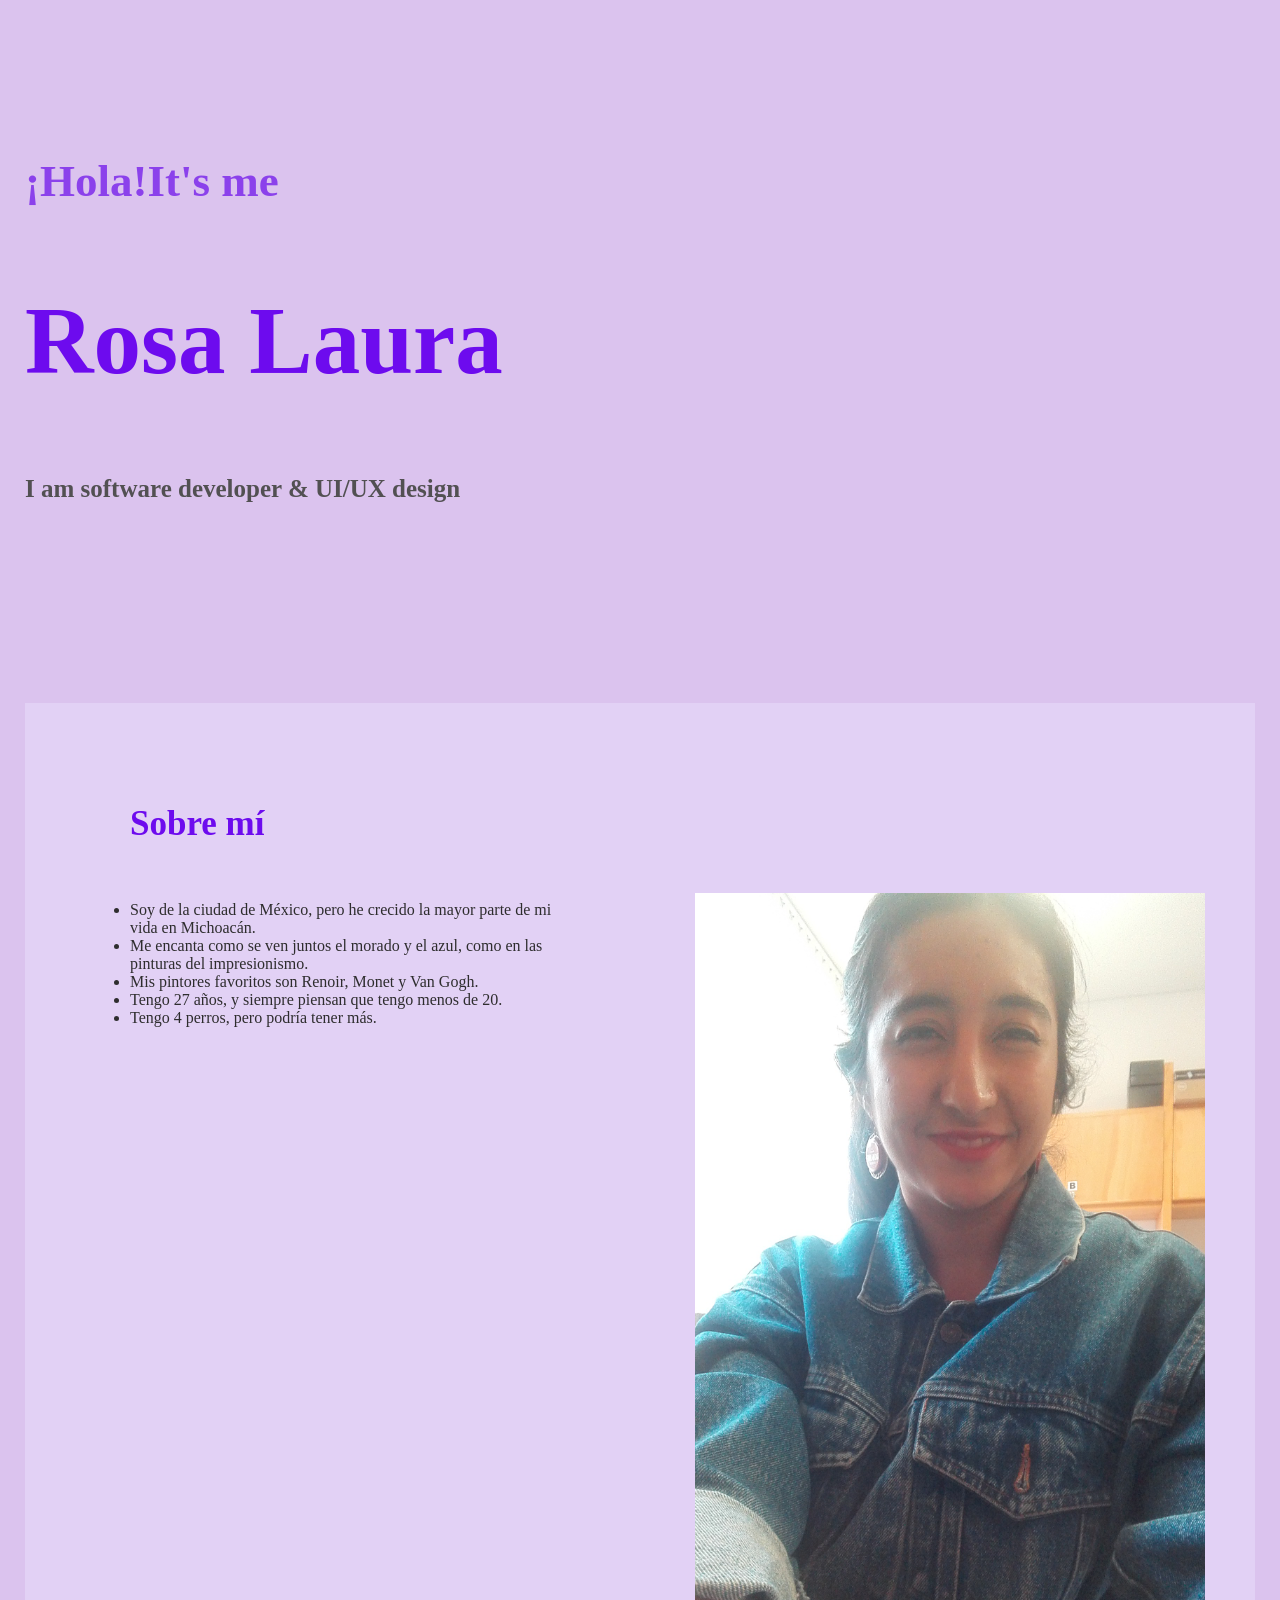
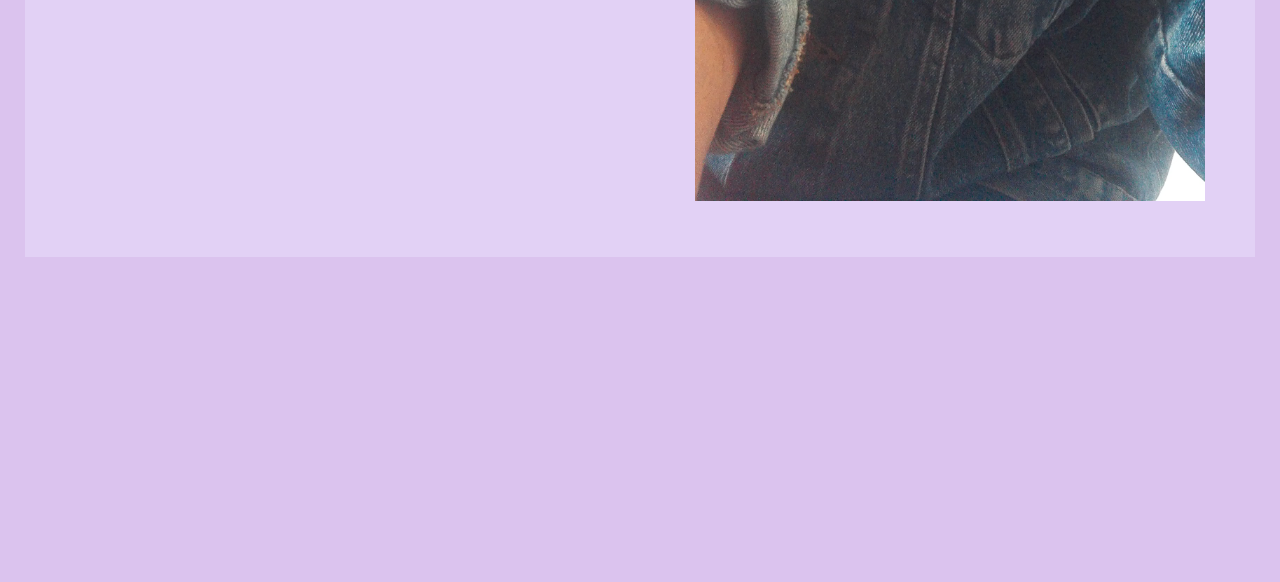
<file: index.html>
<!DOCTYPE html>
<html lang="en">
<head>
    <meta charset="UTF-8">
    <meta http-equiv="X-UA-Compatible" content="IE=edge">
    <meta name="viewport" content="width=device-width, initial-scale=1.0">
    <title>Document</title>
</head>
<body style="background-color: rgb(219, 195, 238); margin: 100px 0px; padding: 25px;">
    <!--Este es un comentario-->

   <h1 style="color: rgb(139, 65, 235); font-size: 45px; text-align: left;">¡Hola!It's me <br> </h1>
   <h2 style="color: rgb(109, 11, 238); font-size: 95px; text-align: left;"><strong>Rosa Laura</strong></h2>
   <h3 style="color: rgb(82, 80, 82); font-size: 25px; text-align: left;"> I am software developer & UI/UX design </h2>

   <div id="about-me" style="background-color: rgb(226, 209, 245); padding:50px 0px; margin: 200px 0px; display:grid; grid-template-columns: repeat(2, 1fr);
  gap: 10px; grid-auto-rows: minmax(100px, auto);font-size: 25px; text-align: right;">
    <div id="info" style="grid-row: inherit; margin: 0px 50px;">
       <h4 style="color: rgb(109, 11, 238); padding: 5px; margin-left: 50px; font-size: 35px; text-align: left;"> Sobre mí </h4>
       <p>
           <ul style="color: rgb(46, 45, 46); padding: 5px; margin-left: 50px; font-size: 16px; text-align: left;" >
               <li>Soy de la ciudad de México, pero he crecido la mayor parte de mi vida en Michoacán.</li>
               <li>Me encanta como se ven juntos el morado y el azul, como en las pinturas del impresionismo. </li>
               <li>Mis pintores favoritos son Renoir, Monet y Van Gogh.</li>
               <li>Tengo 27 años, y siempre piensan que tengo menos de 20.</li>
               <li>Tengo 4 perros, pero podría tener más. </li>
           </ul>
       </p>
    </div>
    <div id="img" style="grid-row:inherit; margin: 0px 50px;">
        <img src=./assets/yo.jpg style=" height: auto; max-width: 100%; padding-top: 140px;" > </img>
    </div>
    </div>
</body>
</html>
</file>
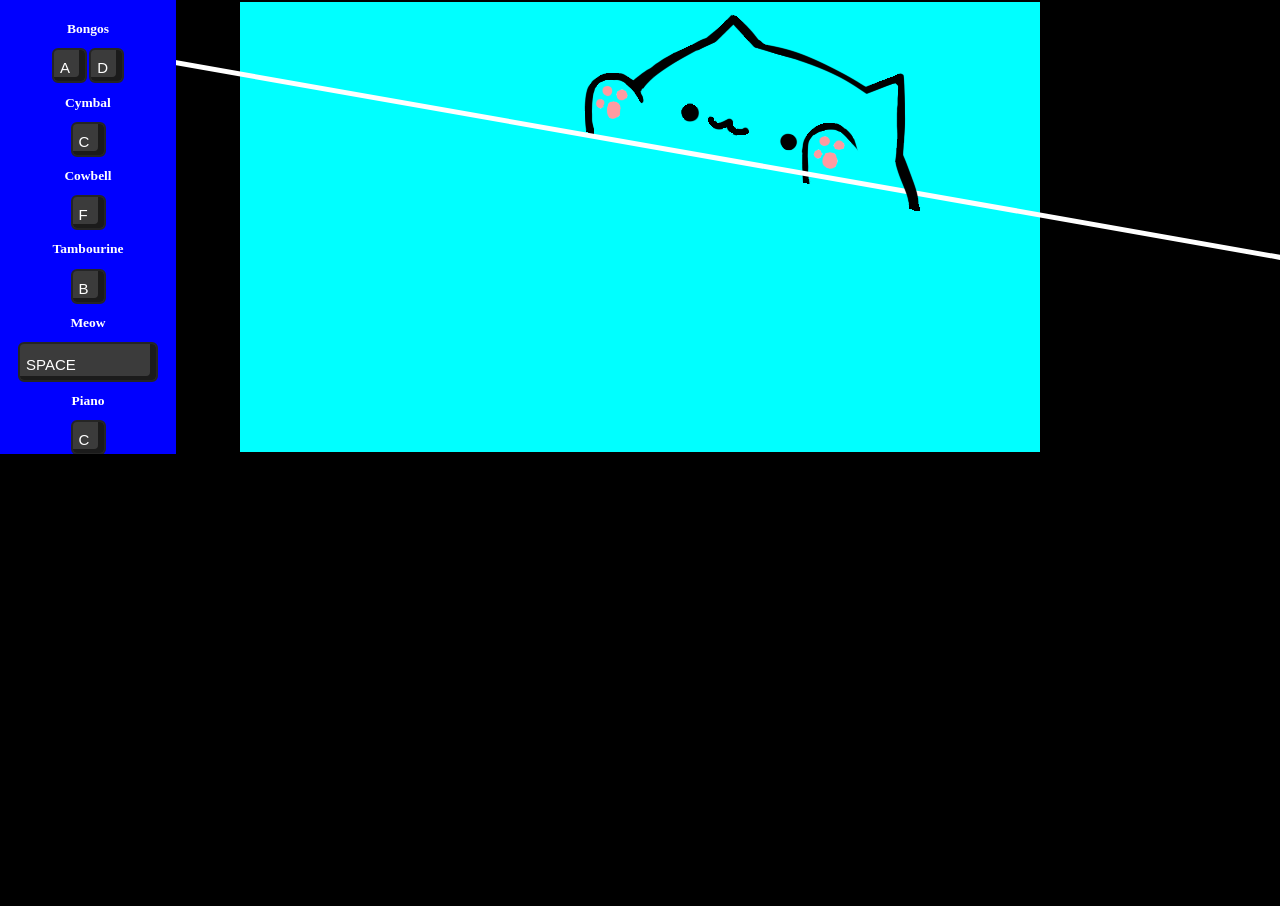
<file: BongoCat/index.html>
<!DOCTYPE html>
<html lang="en">
<head>
    <meta charset="UTF-8">
    <meta http-equiv="X-UA-Compatible" content="IE=edge">
    <meta name="viewport" content="width=device-width, initial-scale=1.0">
    <title>Bongo Cat</title>
    <link href="https://fonts.googleapis.com/css?family=Open+Sans" rel="stylesheet">
    <link rel="stylesheet" href="./styles/style.css">
</head>
<body>
    <header>
        <div id="keys-buttons">
            <div class="button">
                <h2>Bongos</h2>
                <button>A</button>
                <button> D</button>
            </div>
            <div class="button">
                <h2>Cymbal</h2>
                <button>C</button>
            </div>
            <div class="button">
                <h2>Cowbell</h2>
                <button>F</button>
            </div>
            <div class="button">
                <h2>Tambourine</h2>
                <button>B</button>
            </div>
            <div class="button-double">
                <h2>Meow</h2>
                <button>SPACE</button>
            </div>
            <div class="button">
                <h2>Piano</h2>
                <button>C</button>
                <p>...</p>
                <button>9</button>
                <button>0</button>
            </div>
            <div class="button">
                <h2>Marimba</h2>
                <button>Q</button>
                <button>W</button>
                <p>...</p>
                <button>P</button>
            </div>
        </div>
    </header>
    <div id="container">
        <hr>
        <div class="cat">
            <div id="head">
                <img src="./assets/img/cat.png" alt="cat">
            </div>
            <div id="mouth">
                <img src="./assets/img/mouth.png" alt="">
            </div>
            <div class="paw-left">
                <img src="./assets/img/paw-left.png" alt="">
            </div>
            <div class="paw-right">
                <img src="./assets/img/paw-right.png" alt="">
            </div>
        </div>
    </div>
    <img src="./assets/img/bongo.png" alt="">
    
</body>
</html>
</file>
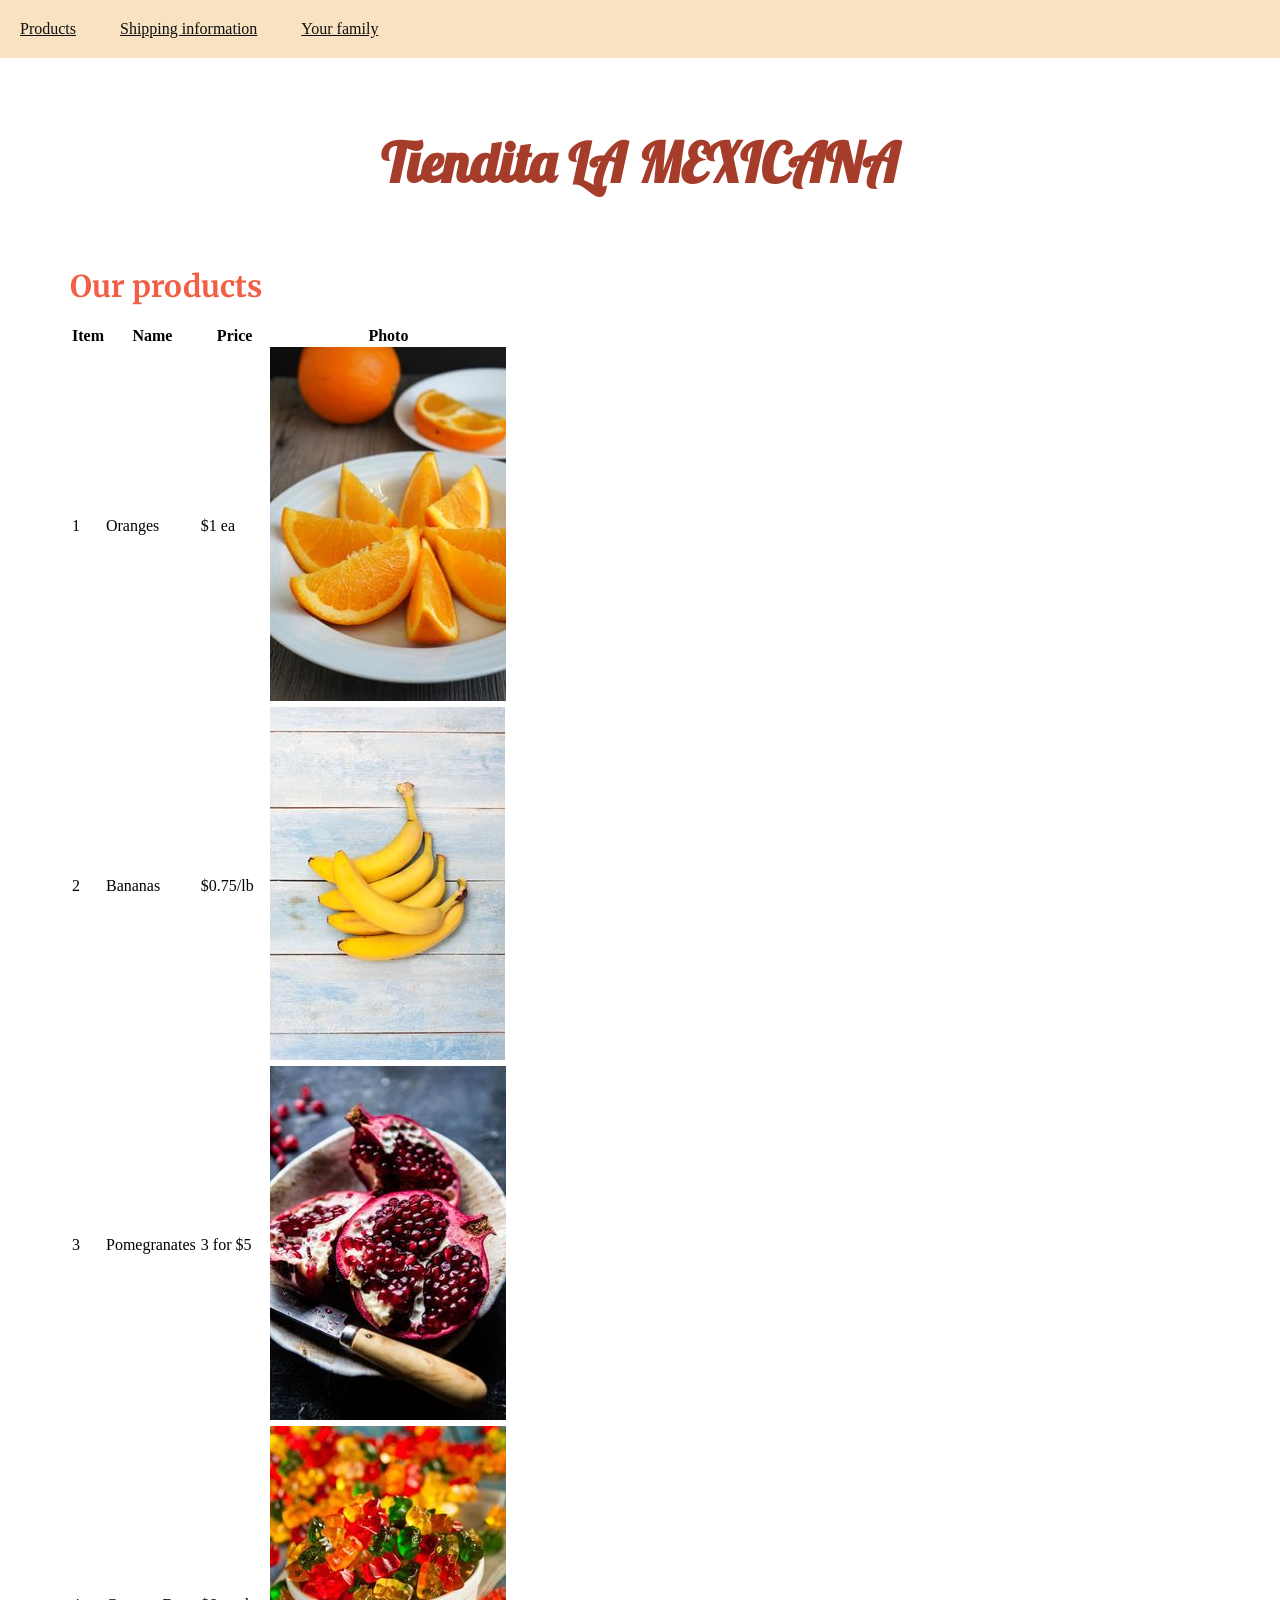
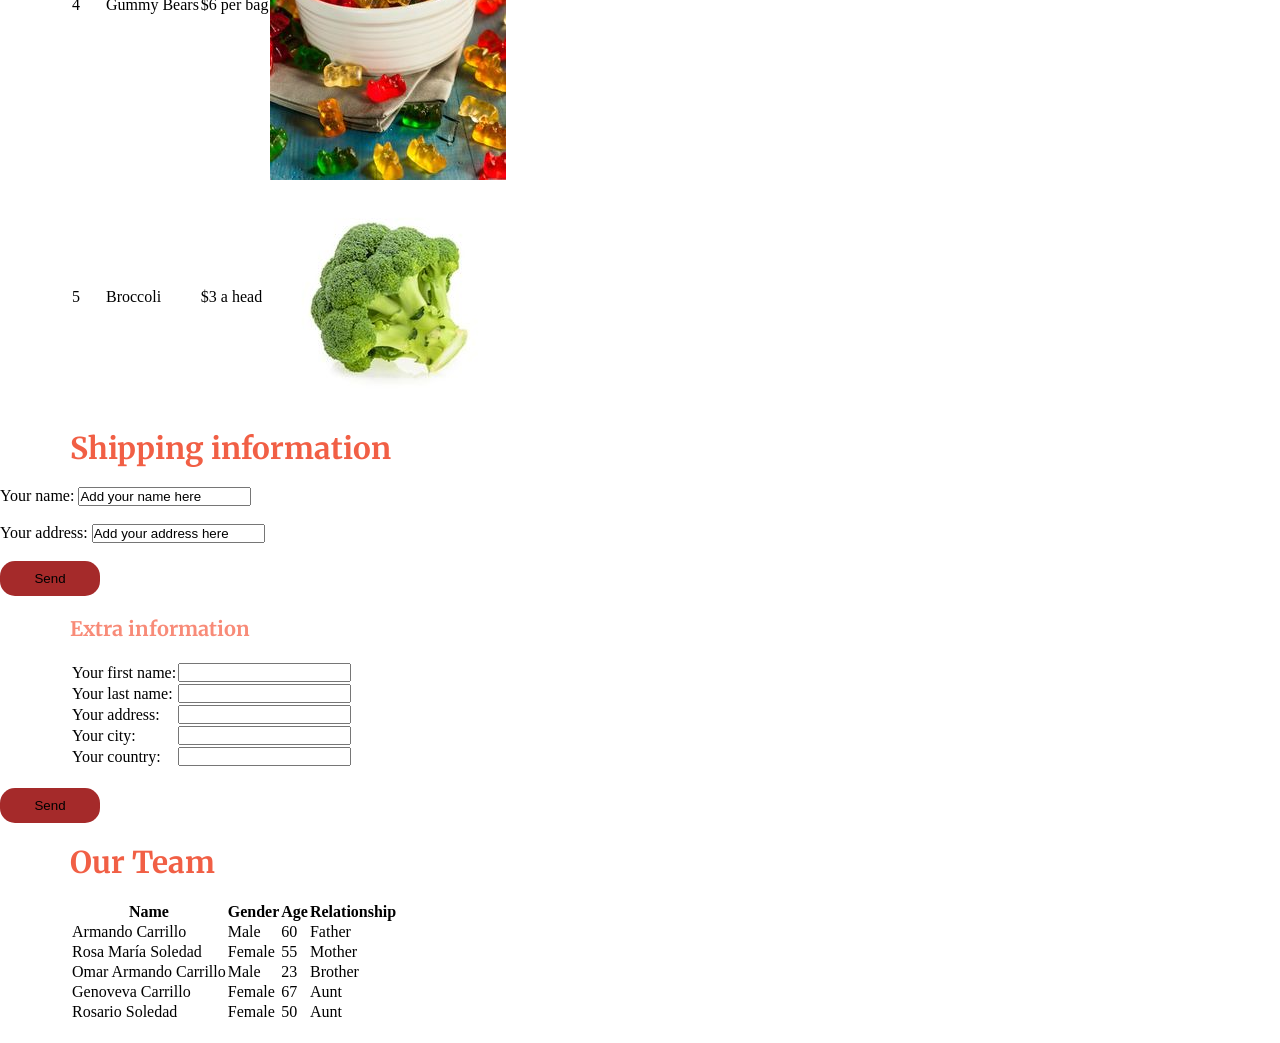
<file: My-store-page/index.html>
<!DOCTYPE html>
<html lang="en">
<head>
    <meta charset="UTF-8">
    <meta http-equiv="X-UA-Compatible" content="IE=edge">
    <meta name="viewport" content="width=device-width, initial-scale=1.0">
    <title>My store</title>
    <link rel="stylesheet" href="./style.css">
    <link rel="preconnect" href="https://fonts.googleapis.com">
<link rel="preconnect" href="https://fonts.gstatic.com" crossorigin>
<link href="https://fonts.googleapis.com/css2?family=Abril+Fatface&family=Lobster&family=Merriweather:ital@0;1&family=Work+Sans:wght@400;500;800&display=swap" rel="stylesheet">
</head>
<body>
    <nav>
        <ul>
            <li><a href="#products">Products</a></li>
            <li><a href="#shipping-info">Shipping information</a></li>
            <li><a href="#family">Your family</a></li>
        </ul>
    </nav>
    <h1> Tiendita <strong>LA MEXICANA</strong></h1>
    <div id="products">
        <h2>Our products</h2>
        <table>
            <tr>
                <th>Item</th>
                <th>Name</th>
                <th>Price</th>
                <th>Photo</th>
            </tr>
            <tr>
                <td>1</td>
                <td>Oranges</td>
                <td>$1 ea</td>
                <td><img src="./assets/img/oranges.jpg" alt="oranges"></td>
            </tr>
            <tr>
                <td>2</td>
                <td>Bananas</td>
                <td>$0.75/lb</td>
                <td><img src="./assets/img/bananas.jpg" alt="bananas"></td>
            </tr>
            <tr>
                <td>3</td>
                <td>Pomegranates</td>
                <td>3 for $5</td>
                <td><img src="./assets/img/pomegranetes.jpg" alt="pomegranetes"></td>
            </tr>
            <tr>
                <td>4</td>
                <td>Gummy Bears</td>
                <td>$6 per bag</td>
                <td><img src="./assets/img/gummy.jpg" alt="gummy bears"></td>
            </tr>
            <tr>
                <td>5</td>
                <td>Broccoli</td>
                <td>$3 a head</td>
                <td><img src="./assets/img/broccoli.jpg" alt="broccoli"></td>
            </tr>
        </table>
    </div>

    <div id="shipping-info">
        <h2>Shipping information</h2>

        <label>Your name:</label>
        <input type="text" value="Add your name here" required>
        <br>
        <br>
        <label>Your address:</label>
        <input type="text" value="Add your address here" required>
        <br>
        <br>
        <button>Send</button>

        <h3>Extra information</h3>
        <table>
            <tr>
                <td><label>Your first name:</label></td>
                <td><input></td>
            </tr>
            <tr>
                <td><label>Your last name:</label></td>
                <td><input></td>
            </tr>
            <tr>
                <td><label>Your address:</label></td>
                <td><input></td>
            </tr>
            <tr>
                <td><label>Your city:</label></td>
                <td><input></td>
            </tr>
            <tr>
                <td><label>Your country:</label></td>
                <td><input></td>
            </tr>
            
        </table>
            
            <button>Send</button>

    </div>

    <div id="family">
        <h2>Our Team </h2>
                <table>
            <tr>
                <th>Name</th>
                <th>Gender</th>
                <th>Age</th>
                <th>Relationship</th>
            </tr>
            <tr>
                <td>Armando Carrillo</td>
                <td>Male</td>
                <td>60</td>
                <td>Father</td>
            </tr>
            <tr>
                <td>Rosa María Soledad</td>
                <td>Female</td>
                <td>55</td>
                <td>Mother</td>
            </tr>
            <tr>
                <td>Omar Armando Carrillo</td>
                <td>Male</td>
                <td>23</td>
                <td>Brother</td>
            </tr>
            <tr>
                <td>Genoveva Carrillo</td>
                <td>Female</td>
                <td>67</td>
                <td>Aunt</td>
            </tr>
            <tr>
                <td>Rosario Soledad</td>
                <td>Female</td>
                <td>50</td>
                <td>Aunt</td>
            </tr>
        </table>
    </div>

    
</body>
</html>
</file>
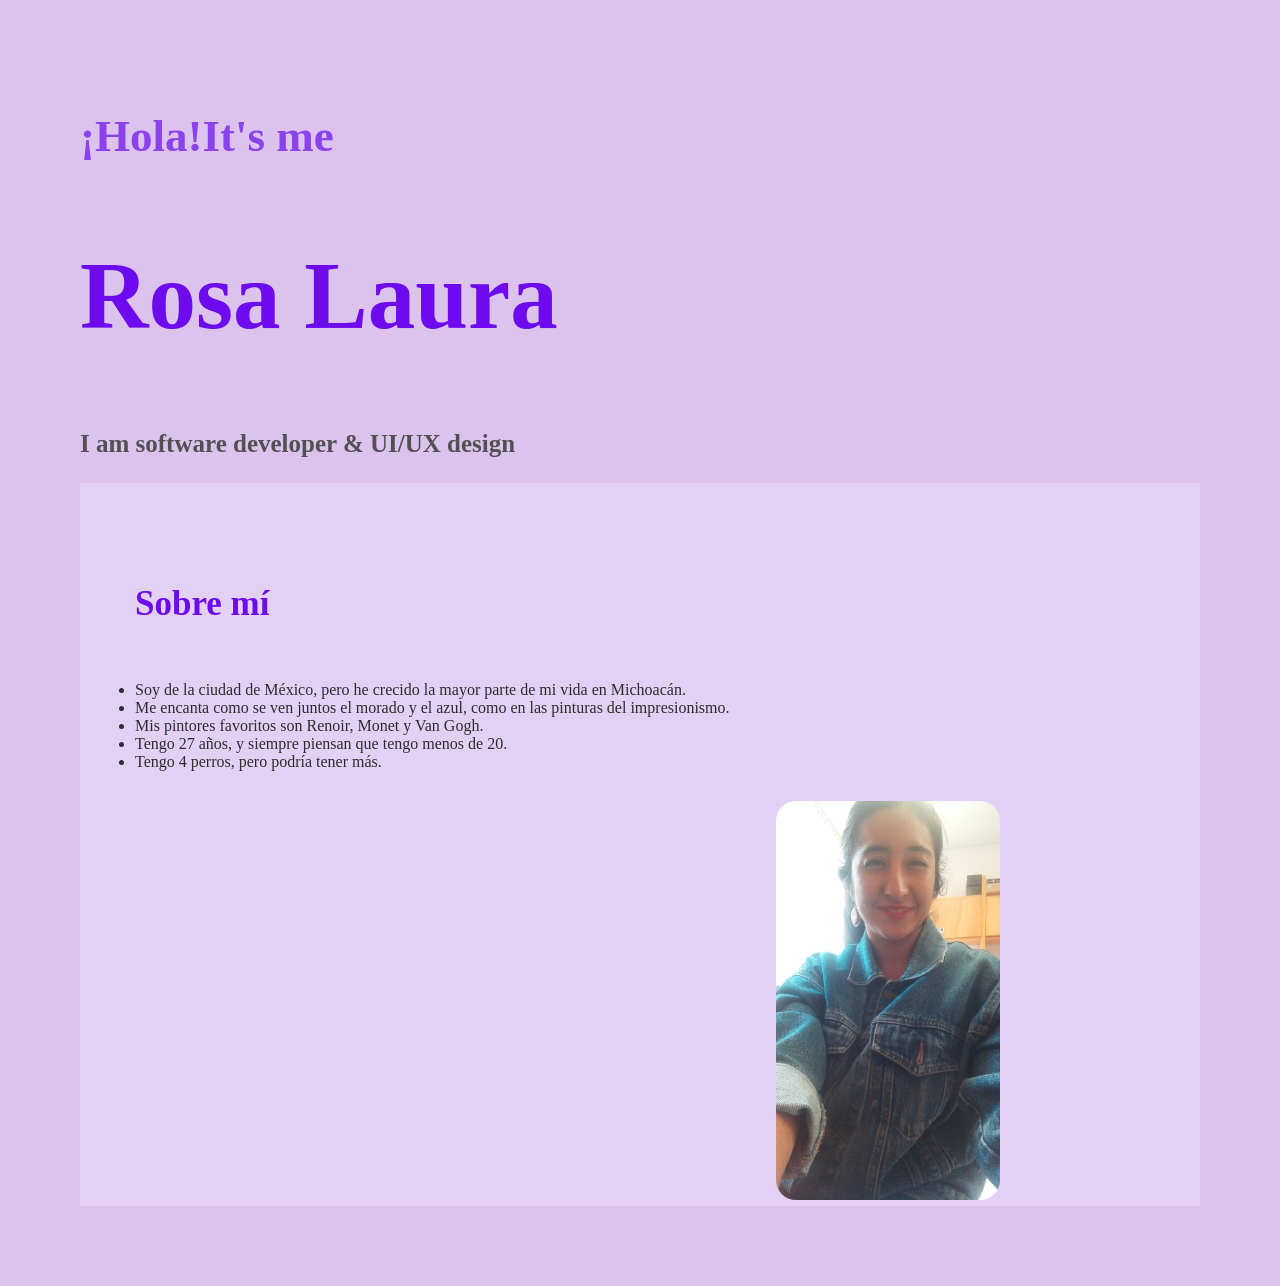
<file: main.html>
<!DOCTYPE html>
<html lang="en">
<head>
    <meta charset="UTF-8">
    <meta http-equiv="X-UA-Compatible" content="IE=edge">
    <meta name="viewport" content="width=device-width, initial-scale=1.0">
    <title>Document</title>
</head>
<body style="background-color: rgb(219, 195, 238); margin: 55px; padding: 25px;">
    <!--Este es un comentario-->

   <h1 style="color: rgb(139, 65, 235); font-size: 45px; text-align: left;">¡Hola!It's me <br> </h1>
   <h2 style="color: rgb(109, 11, 238); font-size: 95px; text-align: left;"><strong>Rosa Laura</strong></h2>
   <h3 style="color: rgb(82, 80, 82); font-size: 25px; text-align: left;"> I am software developer & UI/UX design </h2>

   <div id="about-me" style="background-color: rgb(226, 209, 245); padding-top: 50px; font-size: 25px; text-align: right;">
       <h4 style="color: rgb(109, 11, 238); padding: 5px; margin-left: 50px; font-size: 35px; text-align: left;"> Sobre mí </h4>
       <p>
           <ul style="color: rgb(46, 45, 46); padding: 5px; margin-left: 50px; font-size: 16px; text-align: left;" >
               <li>Soy de la ciudad de México, pero he crecido la mayor parte de mi vida en Michoacán.</li>
               <li>Me encanta como se ven juntos el morado y el azul, como en las pinturas del impresionismo. </li>
               <li>Mis pintores favoritos son Renoir, Monet y Van Gogh.</li>
               <li>Tengo 27 años, y siempre piensan que tengo menos de 20.</li>
               <li>Tengo 4 perros, pero podría tener más. </li>
           </ul>
       </p>
   <img src=./assets/yo.jpg style=" border-radius: 20px; height: auto; max-width: 20%; margin-right: 200px;" > </img>
   </div>
</body>
</html>
</file>
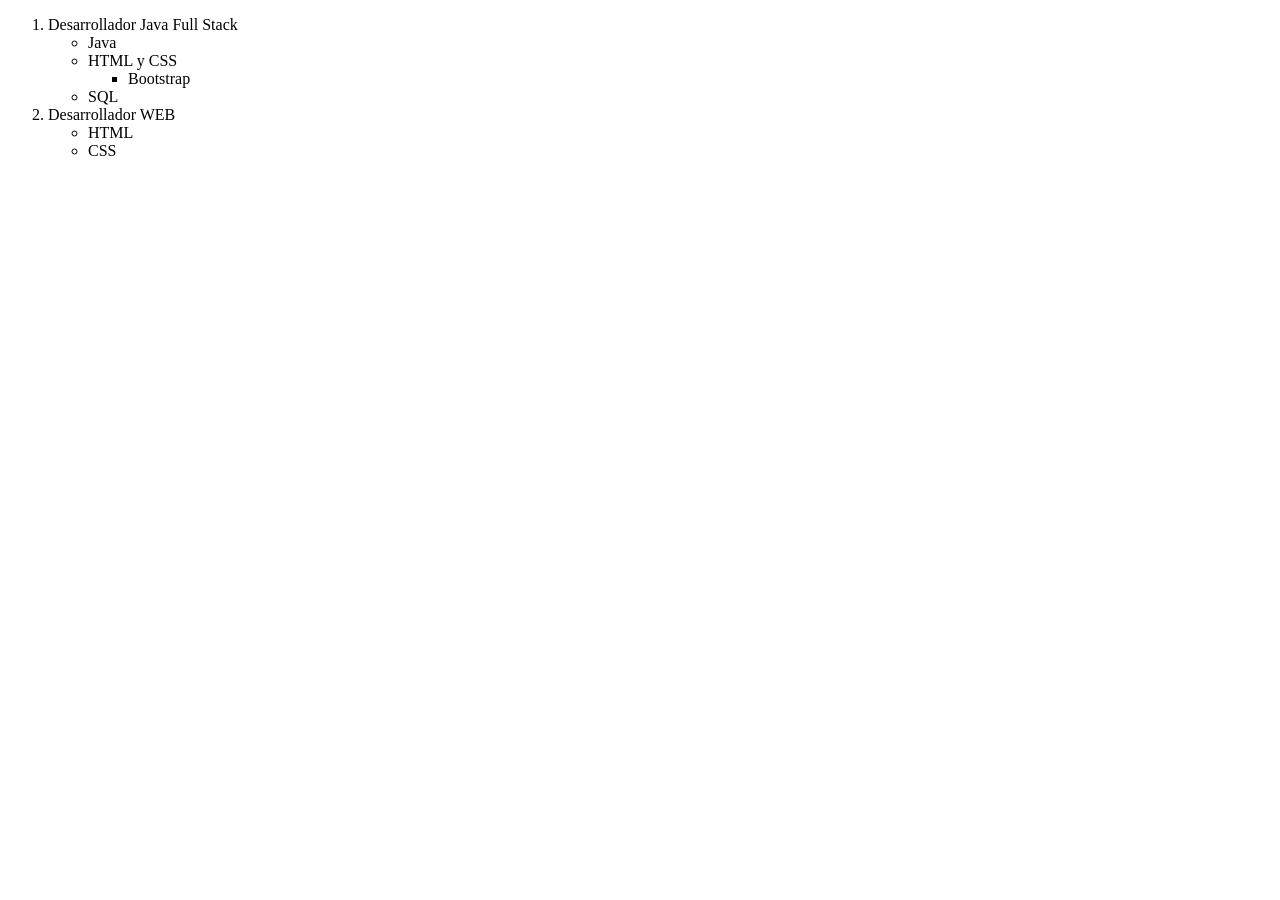
<file: medalla-alma.html>
<!DOCTYPE html>
<html lang="en">
<head>
    <meta charset="UTF-8">
    <meta http-equiv="X-UA-Compatible" content="IE=edge">
    <meta name="viewport" content="width=device-width, initial-scale=1.0">
    <title>Document</title>
</head>
<body>
<ol>
    <li>
        Desarrollador Java Full Stack
        <ul>
            <li>Java</li>
            <li> HTML y CSS
                <ul style="list-style-type:square;">
                    <li> Bootstrap</li>
                </ul>
            </li>
            <li>SQL</li>
        </ul>
    </li>
    <li>
        Desarrollador WEB
        <ul>
            <li>HTML</li>
            <li>CSS</li>
        </ul>
    </li>
</ol>
</body>
</html>
</file>
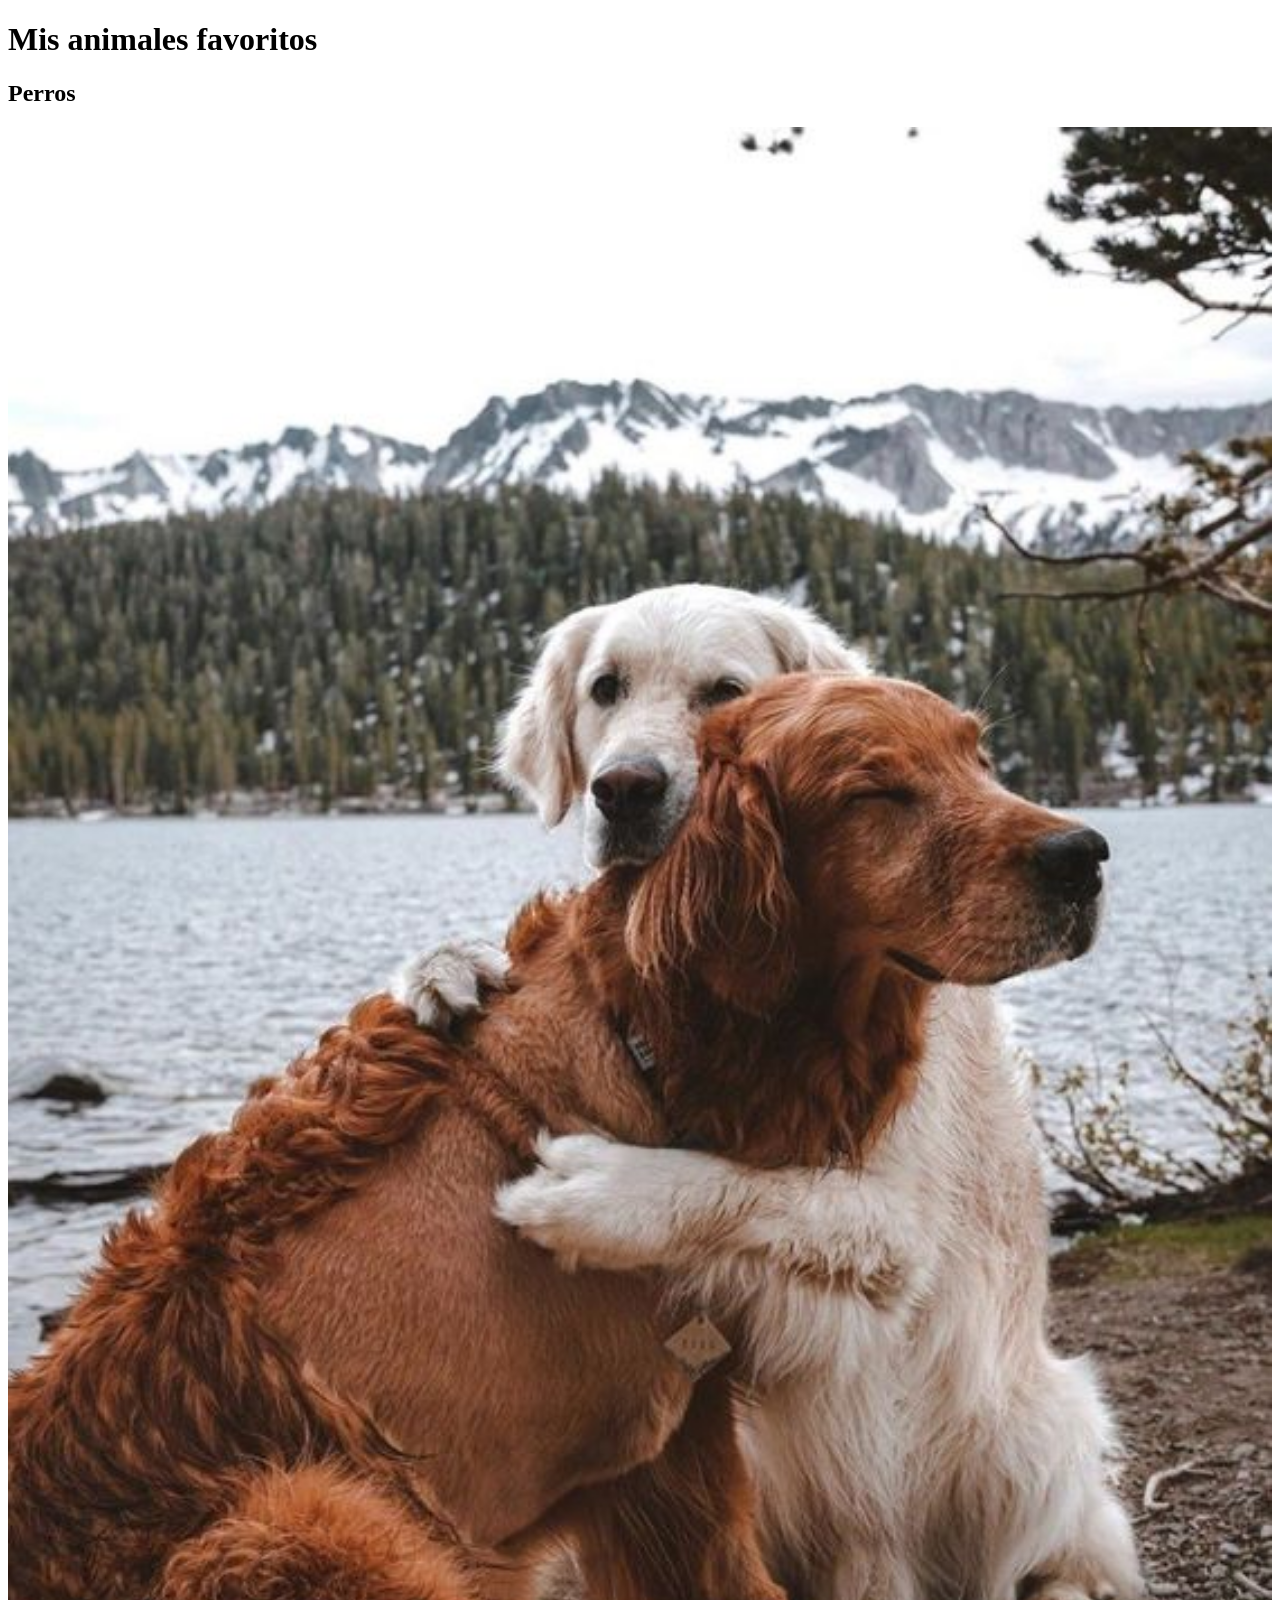
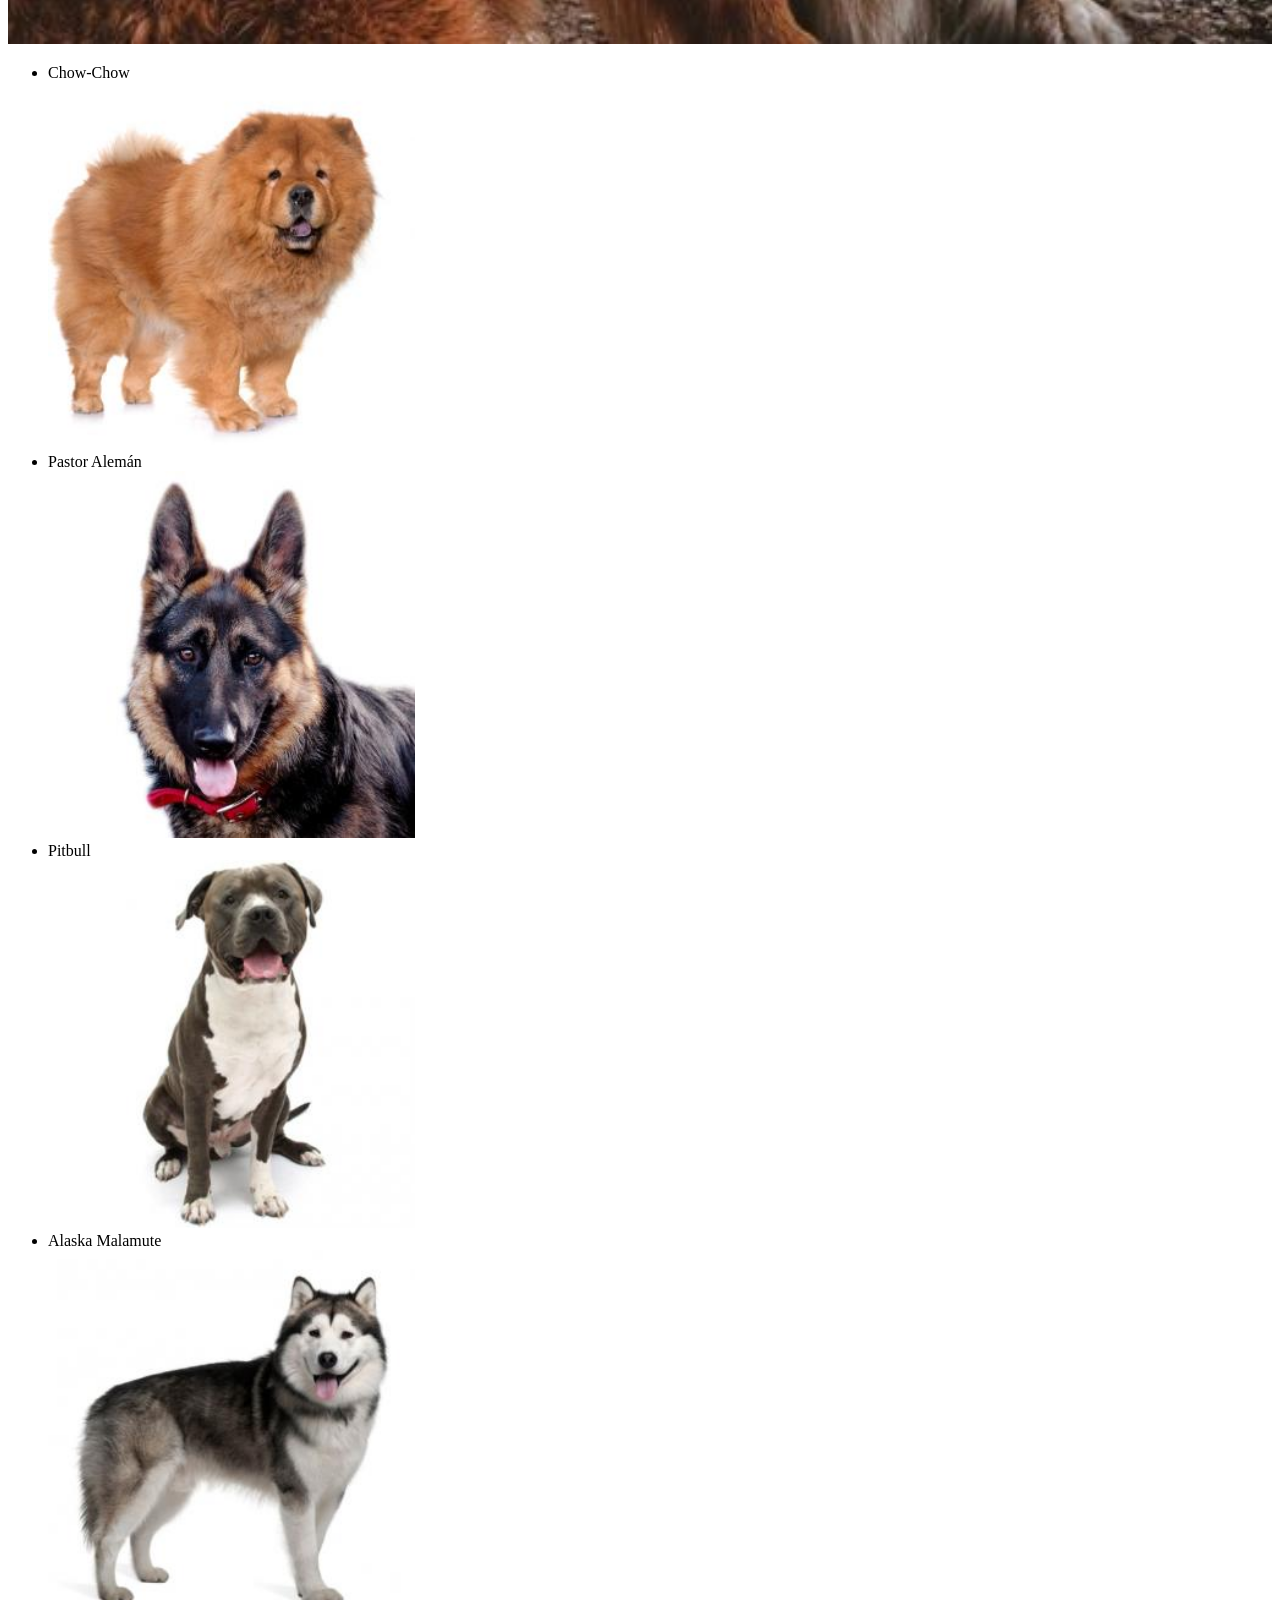
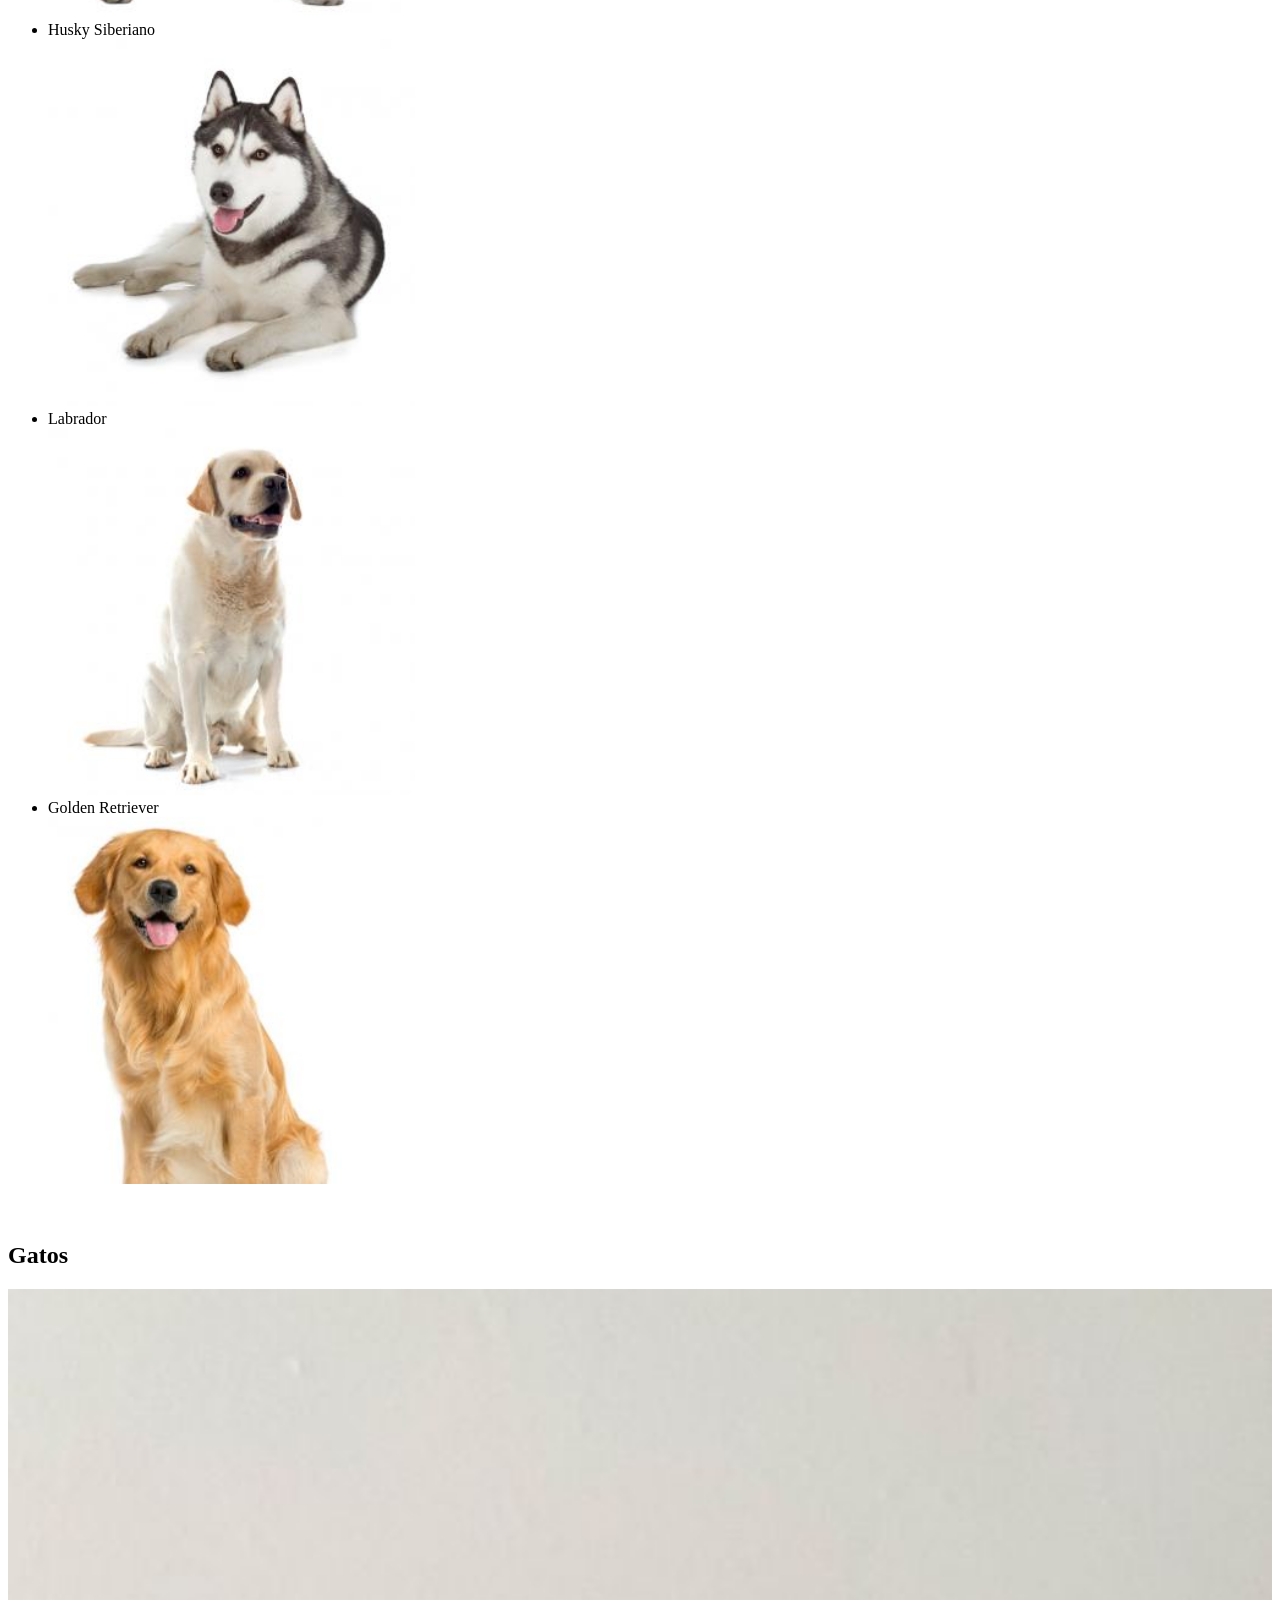
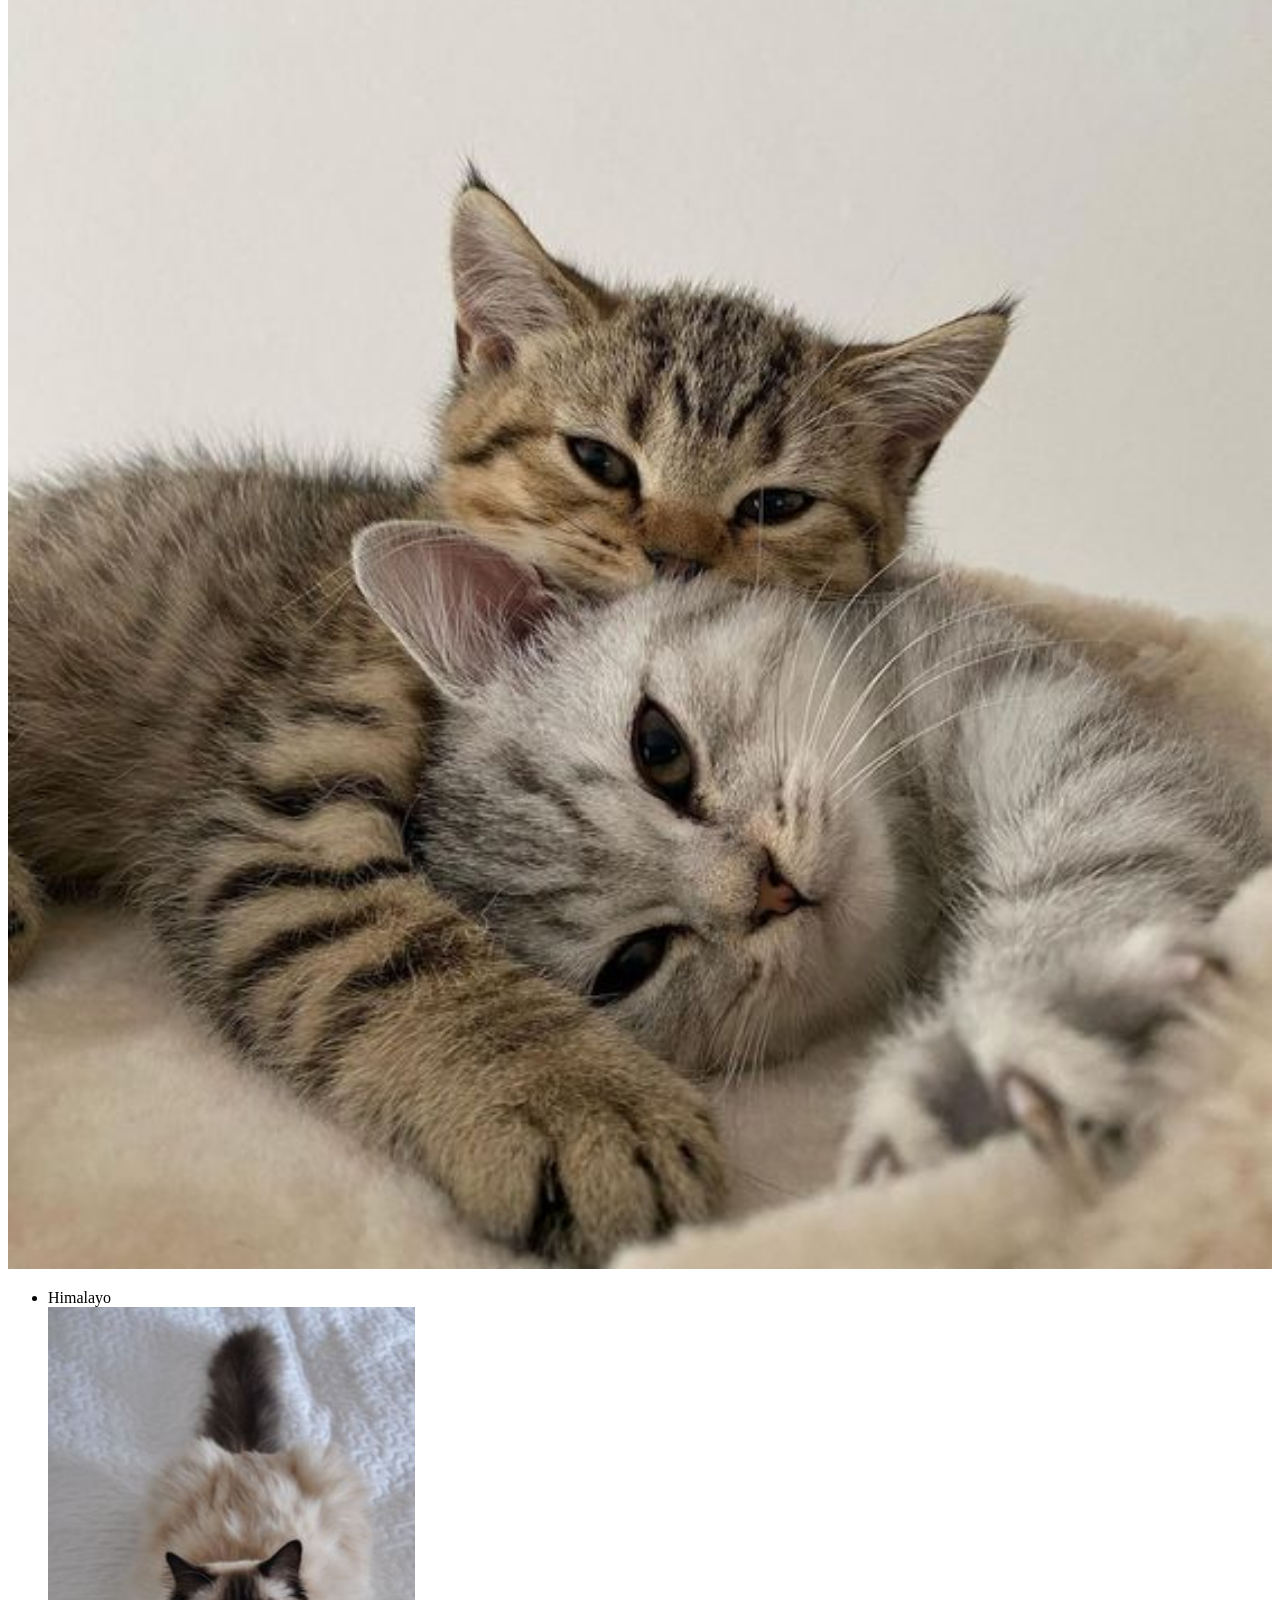
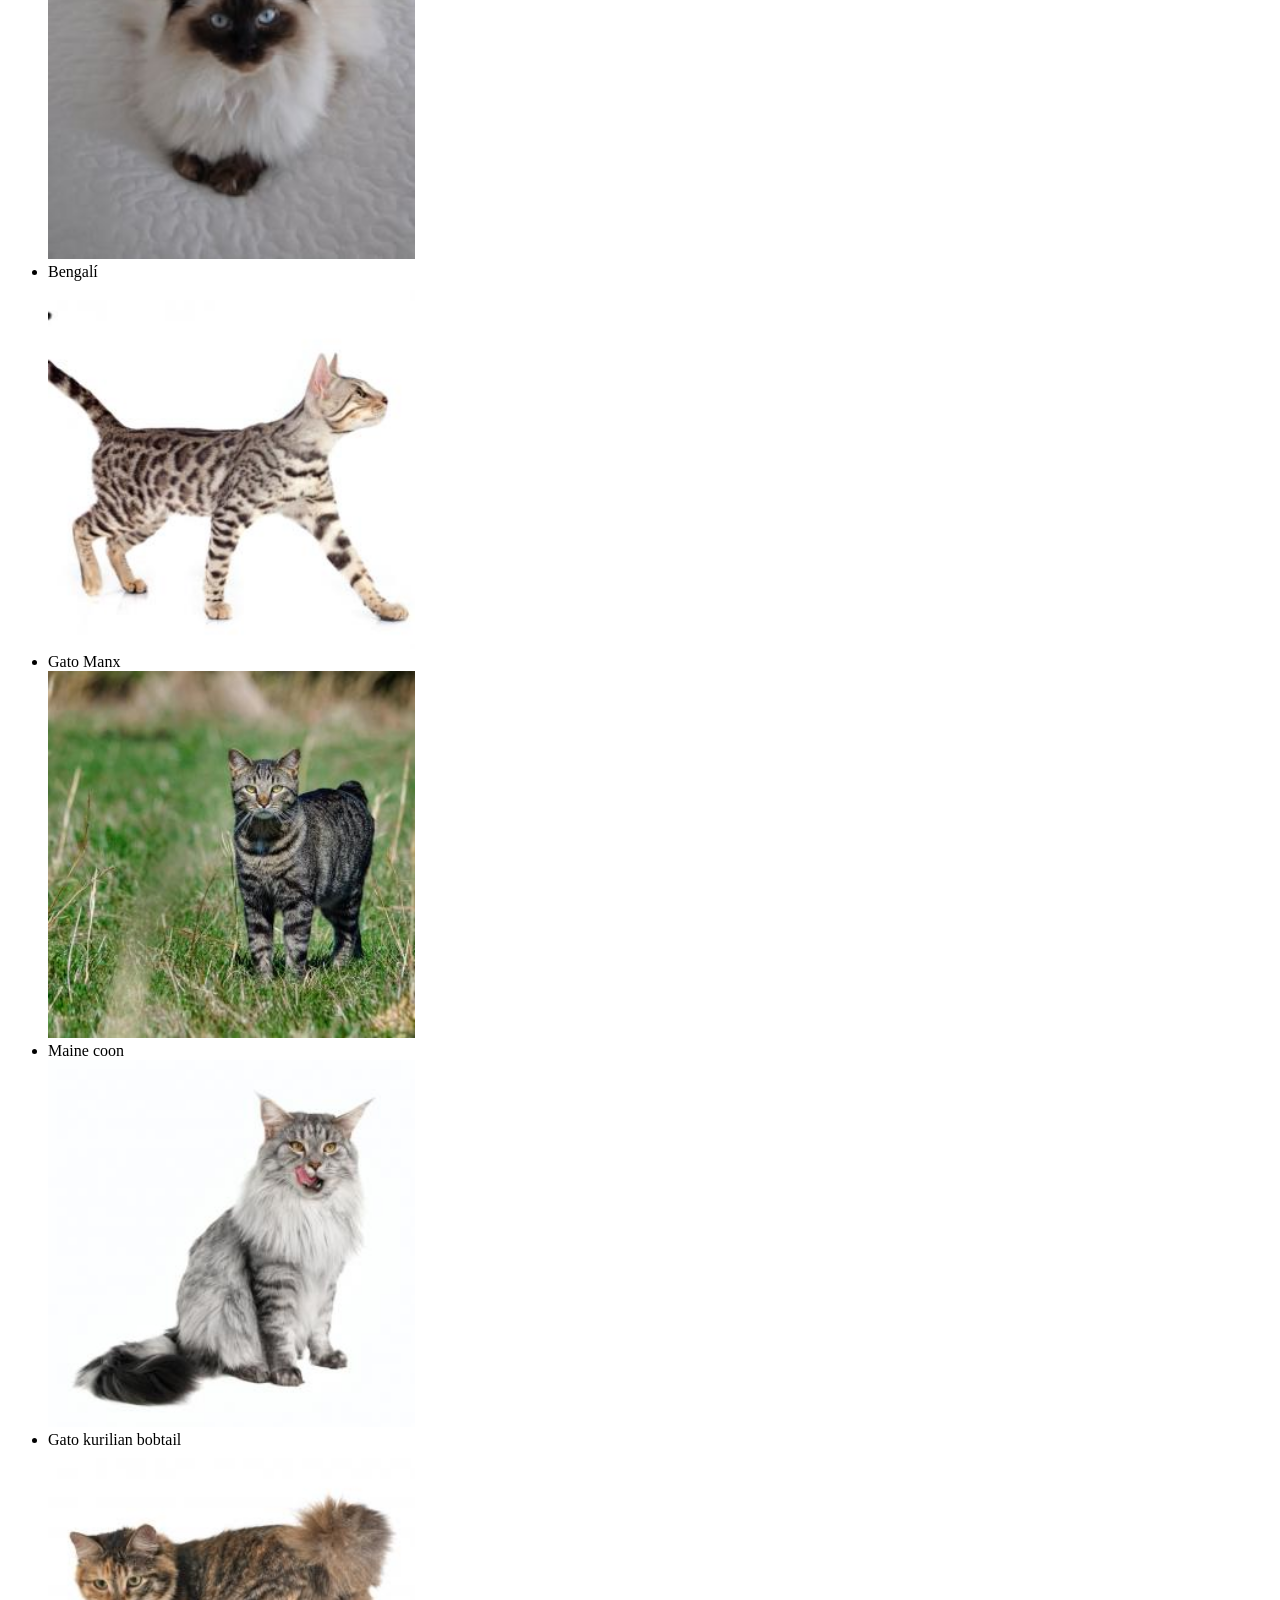
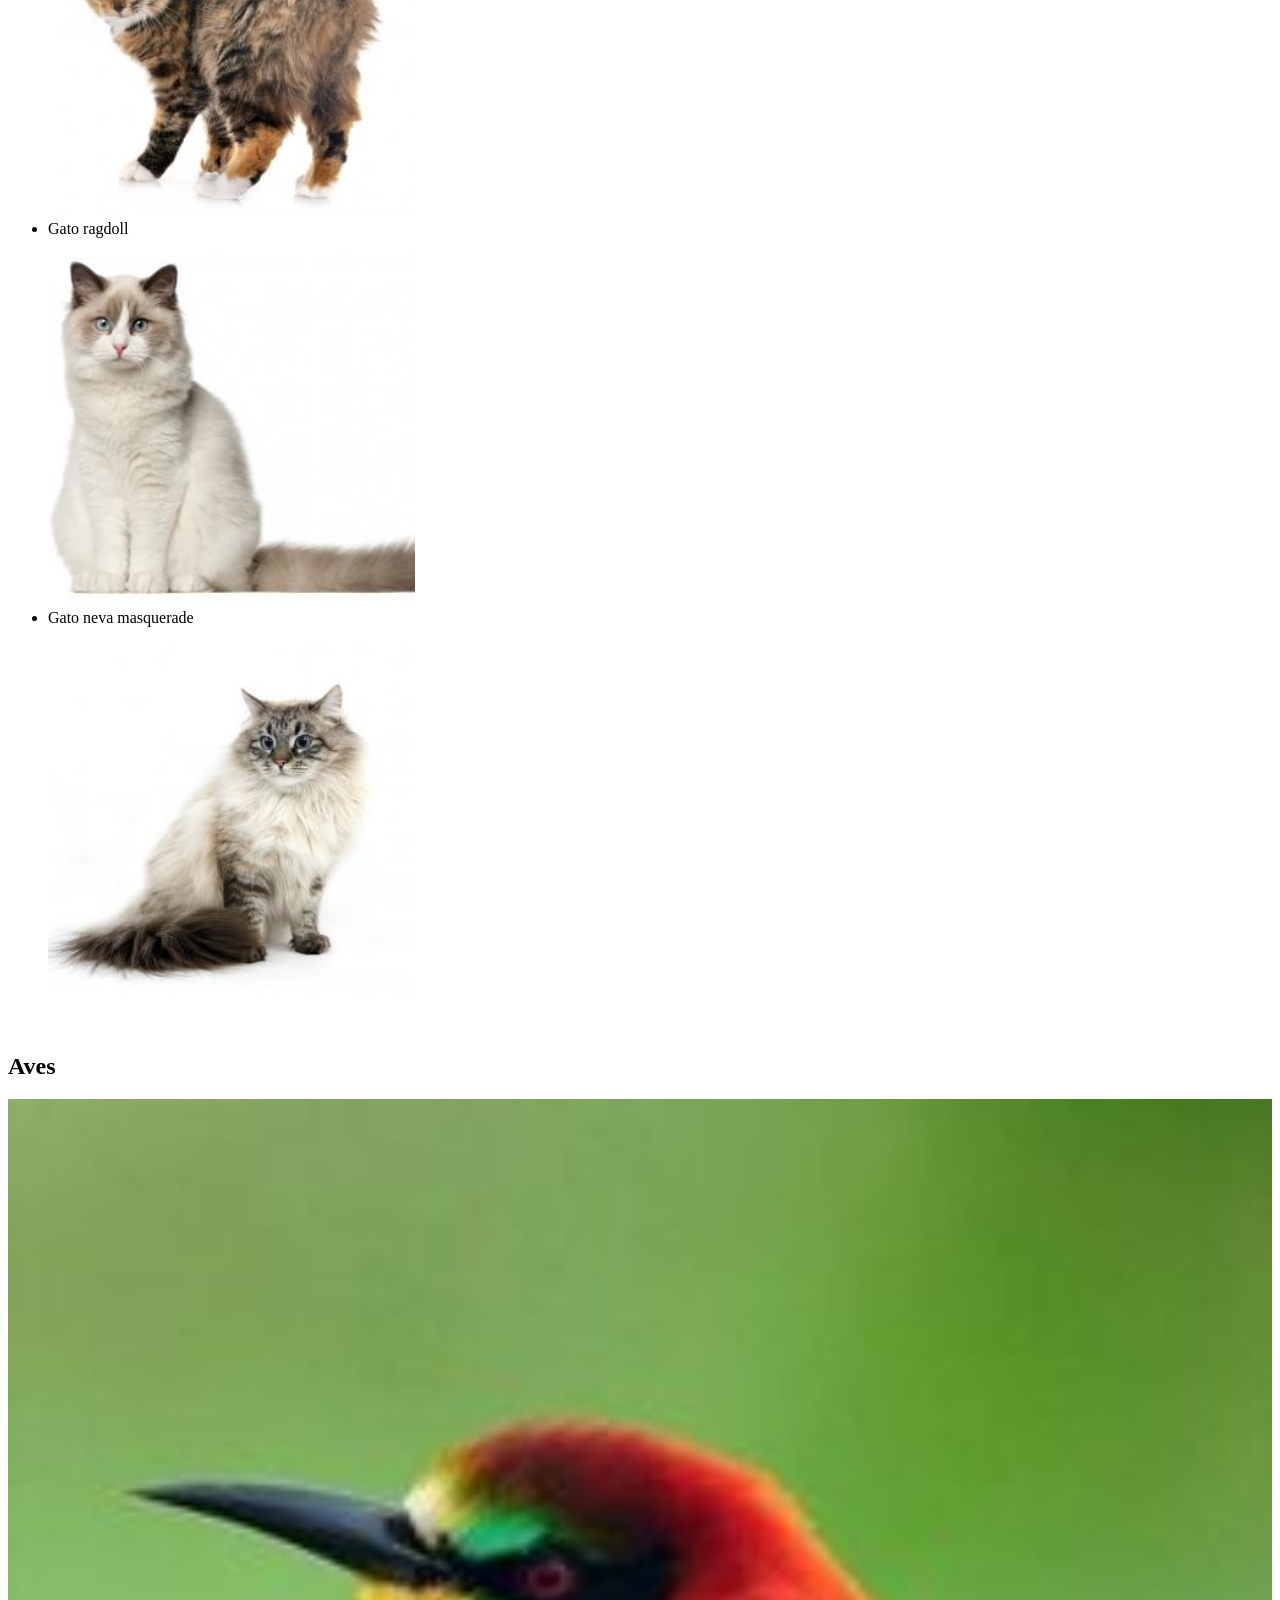
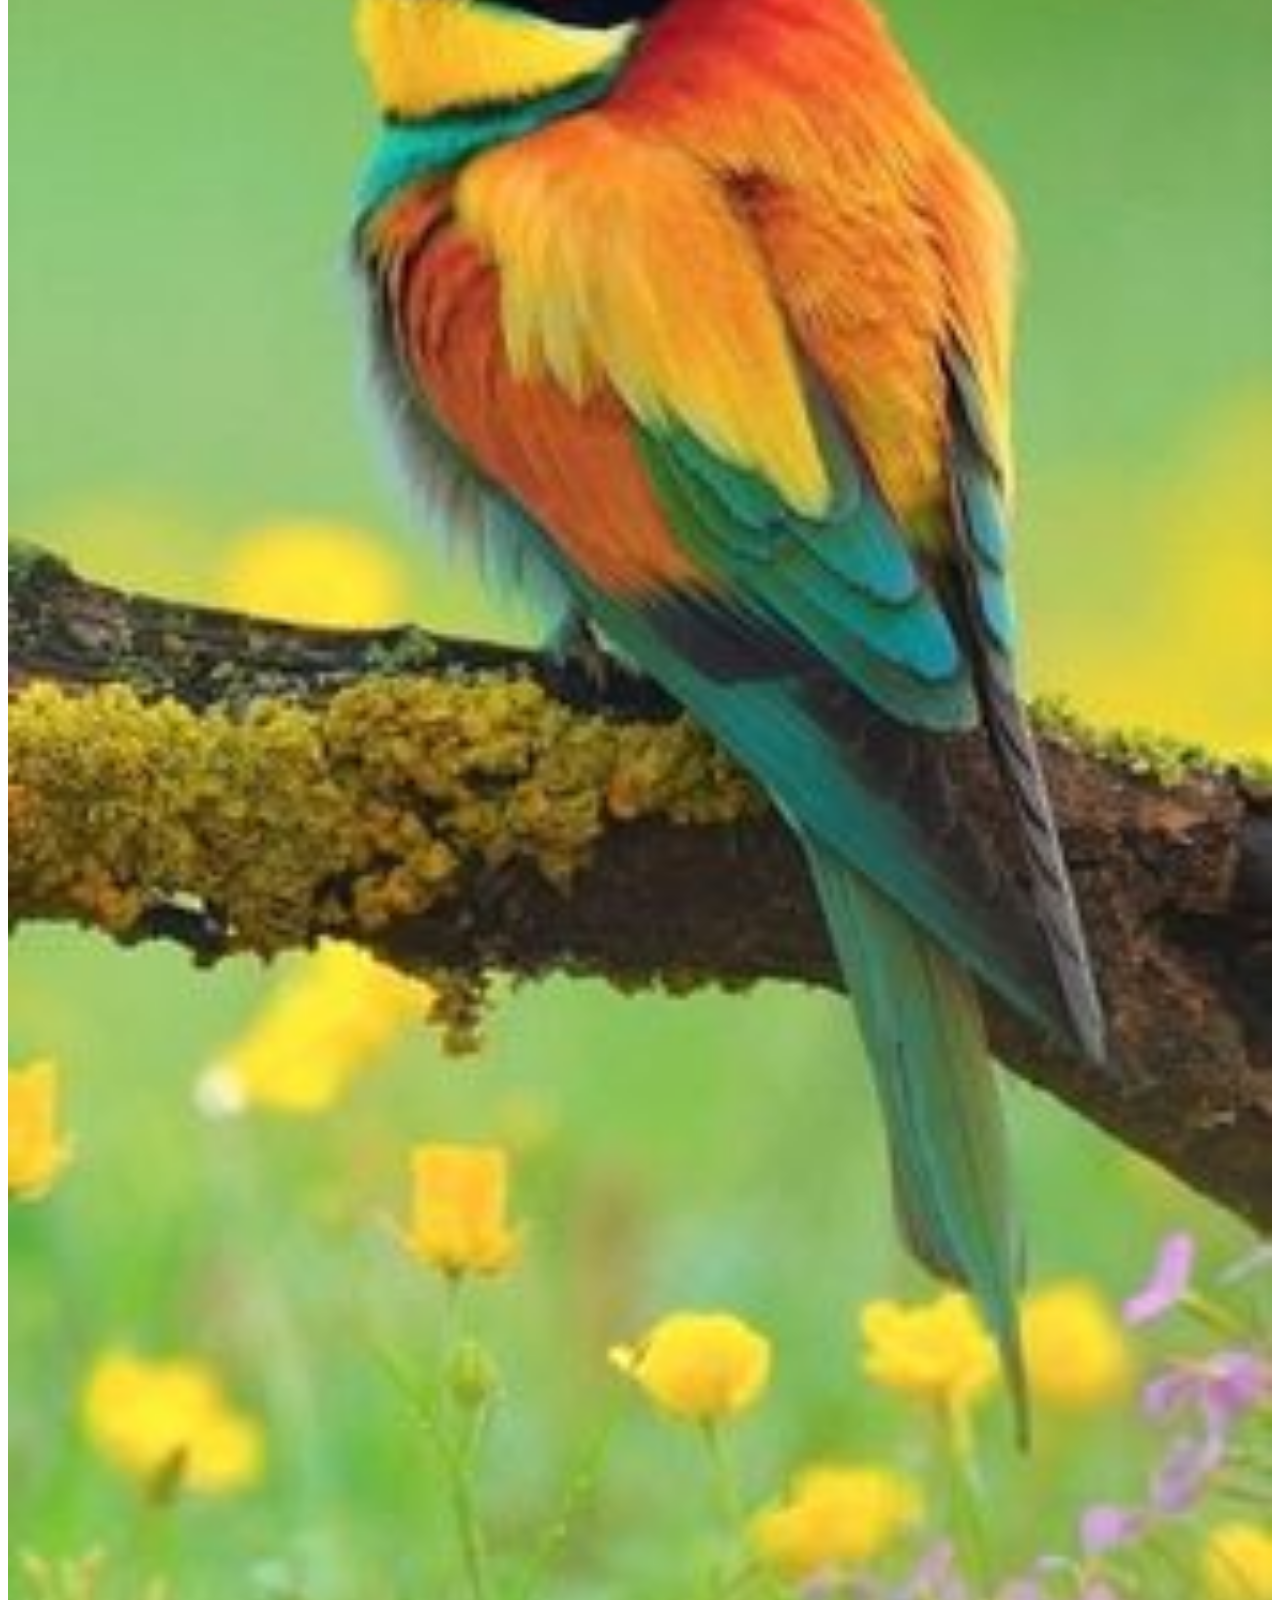
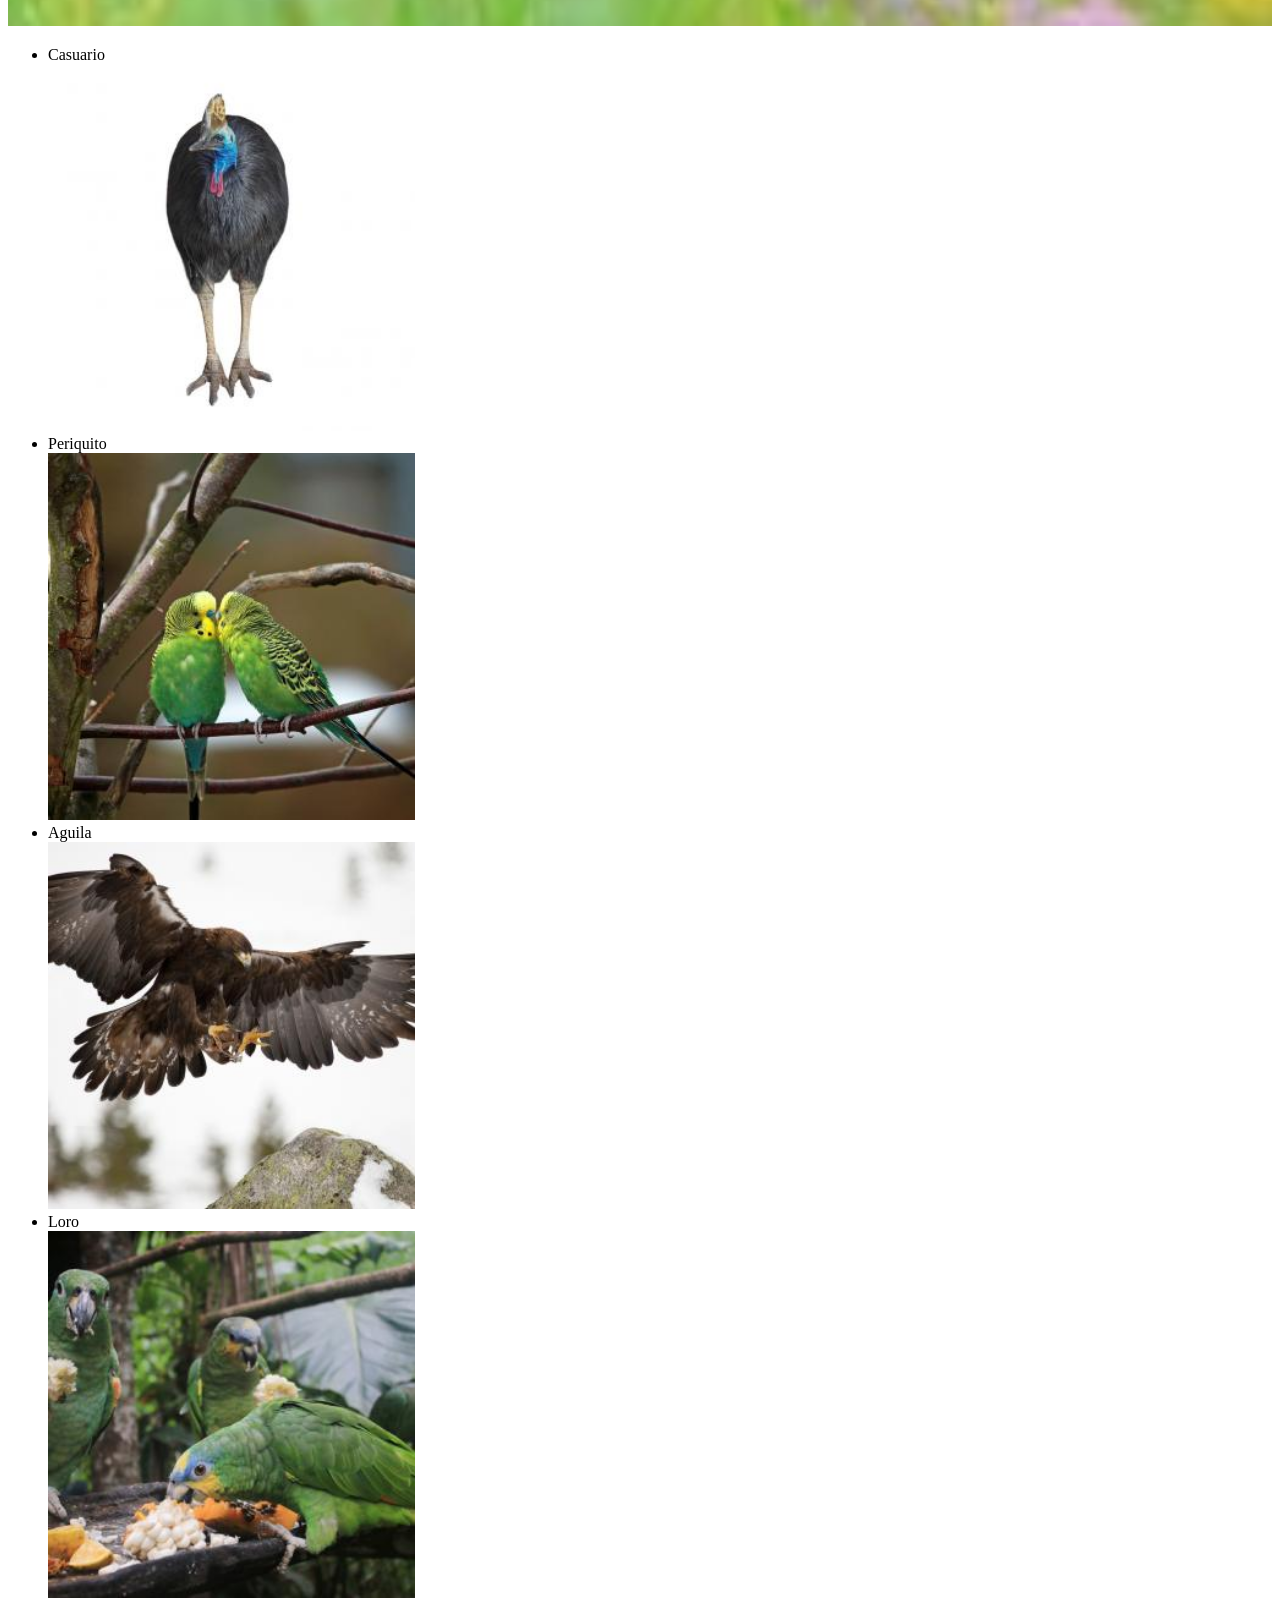
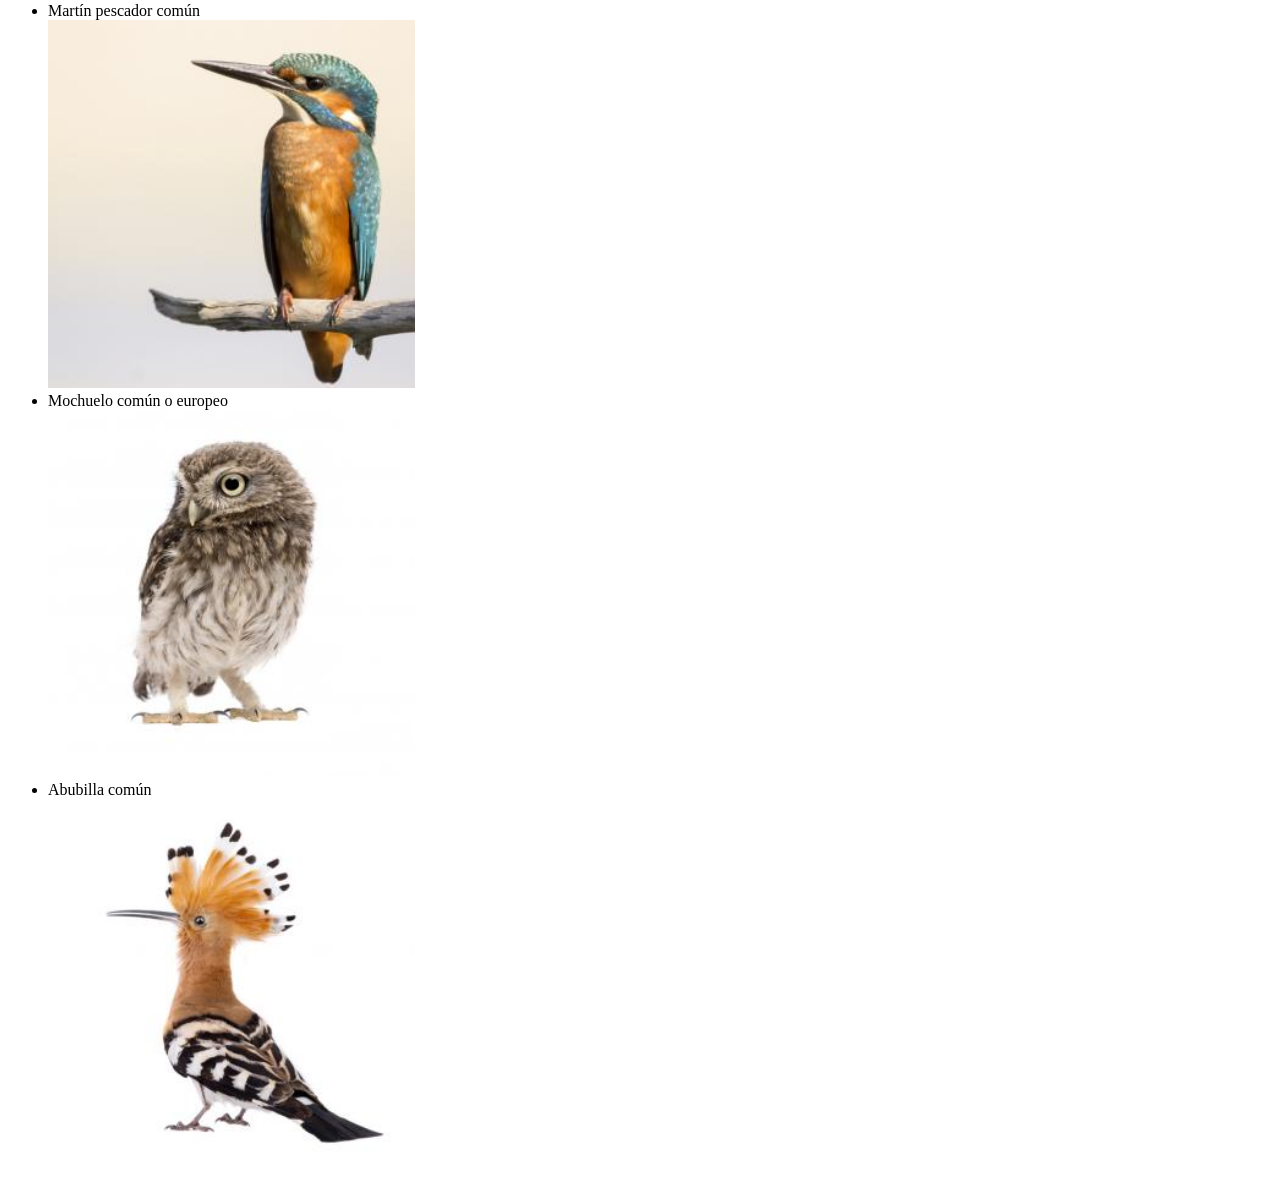
<file: medalla-arcoiris.html>
<!DOCTYPE html>
<html lang="en">
<head>
    <meta charset="UTF-8">
    <meta http-equiv="X-UA-Compatible" content="IE=edge">
    <meta name="viewport" content="width=device-width, initial-scale=1.0">
    <title>Document</title>
</head>
<body>
<h1> Mis animales favoritos</h1>

<h2> Perros</h2>
<div style="display: inline-block; height: auto; width: 100%;">
    <img src="./assets/dogs.jpg" style="height: auto; width: 100%;">
</div>
    <ul>
        <li>Chow-Chow</li>
        <div style="display: inline-block; height: auto; width: 100%;">
        <img src="./assets/chow.jpg" style="height: auto; width: 30%;">
</div>
        <li>Pastor Alemán</li>
        <div style="display: inline-block; height: auto; width: 100%;">
        <img src="./assets/pastor.jpg" style="height: auto; width: 30%;">
</div>
        <li>Pitbull</li>
        <div style="display: inline-block; height: auto; width: 100%;">
        <img src="./assets/pitbull.jpg" style="height: auto; width: 30%;">
</div>
        <li>Alaska Malamute</li>
        <div style="display: inline-block; height: auto; width: 100%;">
        <img src="./assets/alaska.jpg" style="height: auto; width: 30%;">
</div>
        <li>Husky Siberiano</li>
        <div style="display: inline-block; height: auto; width: 100%;">
        <img src="./assets/husky.jpg" style="height: auto; width: 30%;">
</div>
        <li>Labrador</li>
        <div style="display: inline-block; height: auto; width: 100%;">
        <img src="./assets/labrador.jpg" style="height: auto; width: 30%;">
</div>
        <li> Golden Retriever</li>
        <div style="display: inline-block; height: auto; width: 100%;">
        <img src="./assets/retri.jpg" style="height: auto; width: 30%;">
</div>
    </ul>
<br>
<h2> Gatos </h2>
<div style="display: inline-block; height: auto; width: 100%;">
    <img src="./assets/cats.jpg" style="height: auto; width: 100%;">
</div>
    <ul>
        <li>Himalayo</li>
        <div style="display: inline-block; height: auto; width: 100%;">
        <img src="./assets/himalayo.jpg" style="height: auto; width: 30%;">
</div>
        <li>Bengalí</li>
        <div style="display: inline-block; height: auto; width: 100%;">
        <img src="./assets/bengali.jpg" style="height: auto; width: 30%;">
</div>
        <li> Gato Manx</li>
        <div style="display: inline-block; height: auto; width: 100%;">
        <img src="./assets/manx.jpg" style="height: auto; width: 30%;">
</div>
        <li> Maine coon</li>
        <div style="display: inline-block; height: auto; width: 100%;">
        <img src="./assets/maine.jpg" style="height: auto; width: 30%;">
</div>
        <li>Gato kurilian bobtail</li>
        <div style="display: inline-block; height: auto; width: 100%;">
        <img src="./assets/kuri.jpg" style="height: auto; width: 30%;">
</div>
        <li>Gato ragdoll</li>
        <div style="display: inline-block; height: auto; width: 100%;">
        <img src="./assets/ragdoll.jpg" style="height: auto; width: 30%;">
</div>
        <li> Gato neva masquerade</li>
        <div style="display: inline-block; height: auto; width: 100%;">
        <img src="./assets/neva.jpg" style="height: auto; width: 30%;">
</div>
    </ul>
<br>
<h2> Aves </h2>
<div style="display: inline-block; height: auto; width: 100%;">
    <img src="./assets/birds.jpg" style="height: auto; width: 100%;">
</div>
    <ul>
        <li> Casuario</li>
        <div style="display: inline-block; height: auto; width: 100%;">
        <img src="./assets/casuario.jpg" style="height: auto; width: 30%;">
</div>
        <li> Periquito</li>
        <div style="display: inline-block; height: auto; width: 100%;">
        <img src="./assets/periquito.jpg" style="height: auto; width: 30%;">
</div>
        <li> Aguila</li>
        <div style="display: inline-block; height: auto; width: 100%;">
        <img src="./assets/aguila.jpg" style="height: auto; width: 30%;">
</div>
        <li> Loro</li>
        <div style="display: inline-block; height: auto; width: 100%;">
        <img src="./assets/loro.jpg" style="height: auto; width: 30%;">
</div>
        <li>Martín pescador común</li>
        <div style="display: inline-block; height: auto; width: 100%;">
        <img src="./assets/martin.jpg" style="height: auto; width: 30%;">
</div>
        <li>Mochuelo común o europeo</li>
        <div style="display: inline-block; height: auto; width: 100%;">
        <img src="./assets/Moch.jpg" style="height: auto; width: 30%;">
</div>
        <li>Abubilla común</li>
        <div style="display: inline-block; height: auto; width: 100%;">
        <img src="./assets/abu.jpg" style="height: auto; width: 30%;">
</div>

    </ul>
    
</body>
</html>
</file>
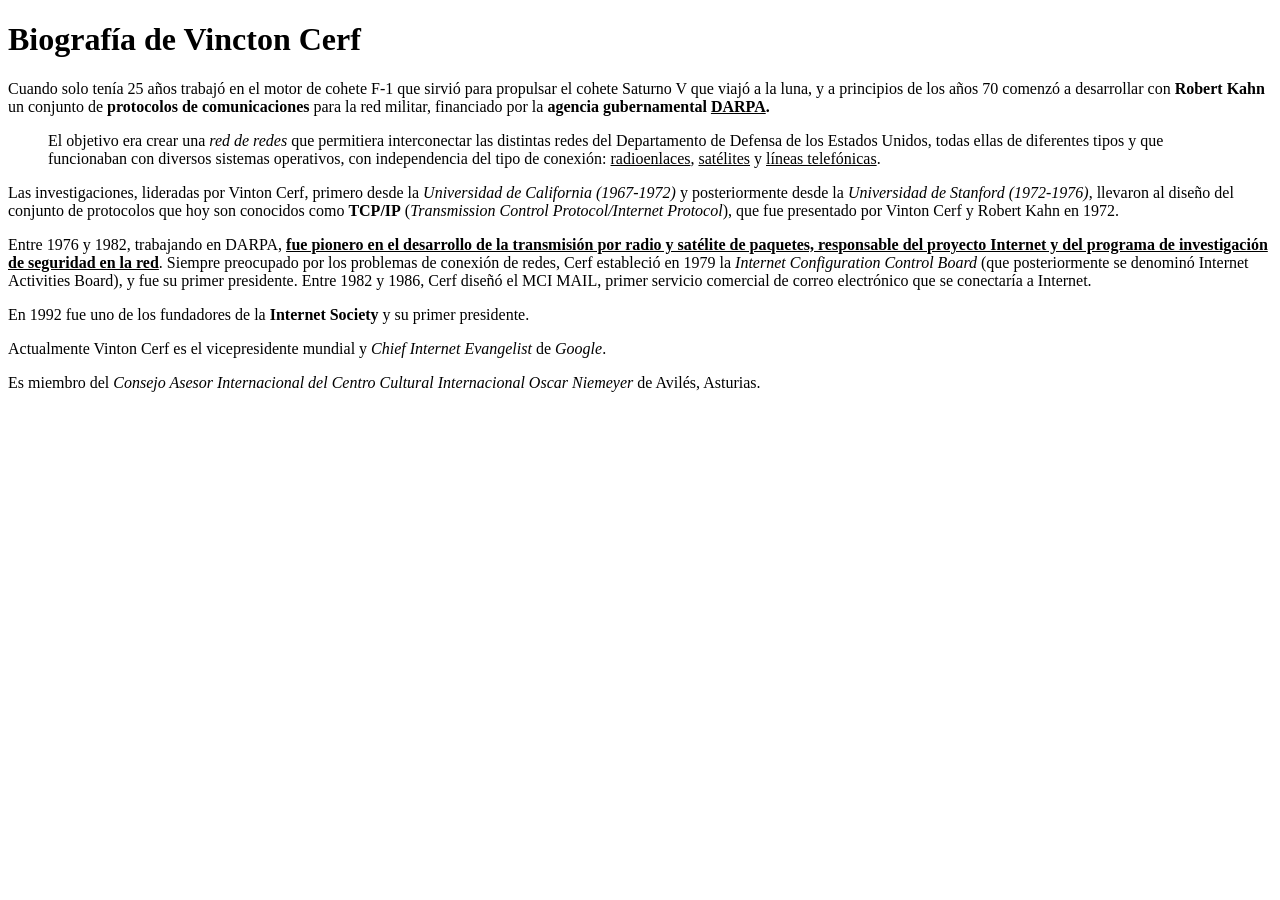
<file: medalla-cascada.html>
<!DOCTYPE html>
<html lang="en">
<head>
    <meta charset="UTF-8">
    <meta http-equiv="X-UA-Compatible" content="IE=edge">
    <meta name="viewport" content="width=device-width, initial-scale=1.0">
    <title>Document</title>
</head>
<body>
    <h1>Biografía de Vincton Cerf </h1>
    <p>Cuando solo tenía 25 años trabajó en el motor de 
    cohete F-1 que sirvió para propulsar el cohete Saturno V 
    que viajó a la luna, y a principios de los años 70 comenzó
    a desarrollar con <strong>Robert Kahn</strong>  un conjunto 
    de <strong>protocolos de comunicaciones</strong> para la 
    red militar, financiado por la <strong>agencia gubernamental <u>DARPA</u>.</strong> 
    </p>
    <blockquote>El objetivo era crear una <em>red de redes</em> que permitiera
    interconectar las distintas redes del Departamento de
    Defensa de los Estados Unidos, todas ellas de diferentes 
    tipos y que funcionaban con diversos sistemas operativos,
    con independencia del tipo de conexión: <u>radioenlaces</u>,
    <u>satélites</u> y <u>líneas telefónicas</u>. </blockquote>
    <p>Las investigaciones,
    lideradas por Vinton Cerf, primero desde la <em>Universidad 
    de California (1967-1972)</em> y posteriormente desde la 
    <em>Universidad de Stanford (1972-1976)</em>, llevaron al diseño del
    conjunto de protocolos que hoy son conocidos como <strong>TCP/IP</strong> 
    (<em>Transmission Control Protocol/Internet Protocol</em>), que fue
    presentado por Vinton Cerf y Robert Kahn en 1972. 
    </p>
    <p>
    Entre 1976 y 1982, trabajando en DARPA, <strong><u>fue pionero en 
    el desarrollo de la transmisión por radio y satélite de 
    paquetes, responsable del proyecto Internet y del programa
    de investigación de seguridad en la red</u></strong>. Siempre preocupado
    por los problemas de conexión de redes, Cerf estableció
    en 1979 la <em>Internet Configuration Control Board </em> (que 
    posteriormente se denominó Internet Activities Board),
    y fue su primer presidente. Entre 1982 y 1986, Cerf diseñó
    el MCI MAIL, primer servicio comercial de correo 
    electrónico que se conectaría a Internet. </p>
    <p>En 1992 fue uno de los fundadores de la <strong>Internet
        Society</strong> y su primer presidente. </p>
    <p>Actualmente Vinton Cerf es el vicepresidente 
    mundial y <em>Chief Internet Evangelist </em> de <em>Google</em>. </p>
    <p>Es miembro del <em>Consejo Asesor Internacional del Centro Cultural 
    Internacional Oscar Niemeyer</em> de Avilés, Asturias.</p>
</body>
</html>
</file>
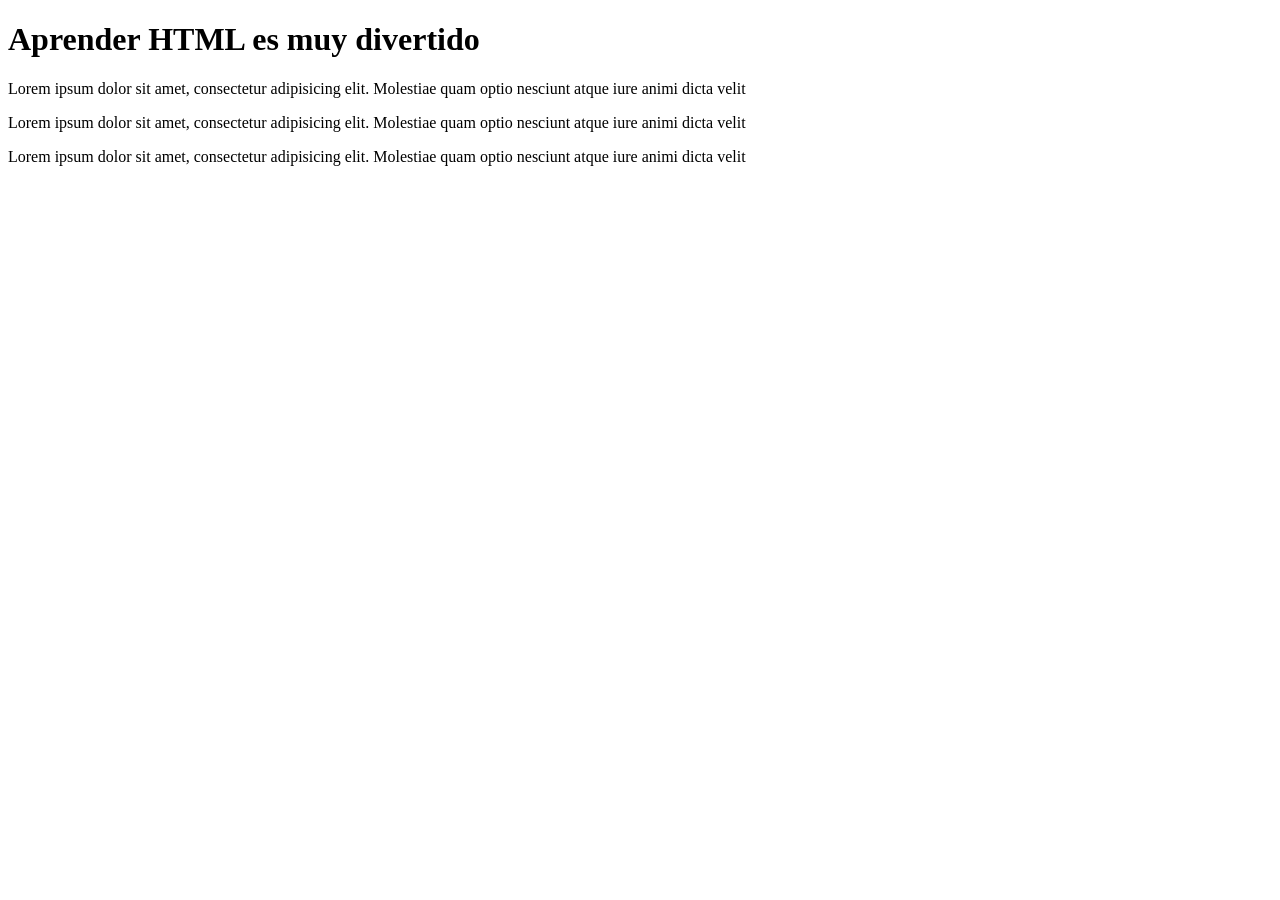
<file: medalla-roca.html>
<!DOCTYPE html>
<html lang="es">
    <head>
        <meta charset="UTF-8">
        <meta http-equiv="X-UA-Compatible" content="IE=edge">
        <meta name="viewport" content="width=device-width, initial-scale=1.0">
        <title>Corrige los errores que encuenres en el documento</title>
    </head>

    <body>
        <h1>Aprender HTML es muy divertido</h1>
        <p>Lorem ipsum dolor sit amet, consectetur adipisicing elit. Molestiae quam optio nesciunt atque iure animi dicta velit</p>
        <p>Lorem ipsum dolor sit amet, consectetur adipisicing elit. Molestiae quam optio nesciunt atque iure animi dicta velit</p>
        <p>Lorem ipsum dolor sit amet, consectetur adipisicing elit. Molestiae quam optio nesciunt atque iure animi dicta velit</p>
    </body>
    
</html>
</file>
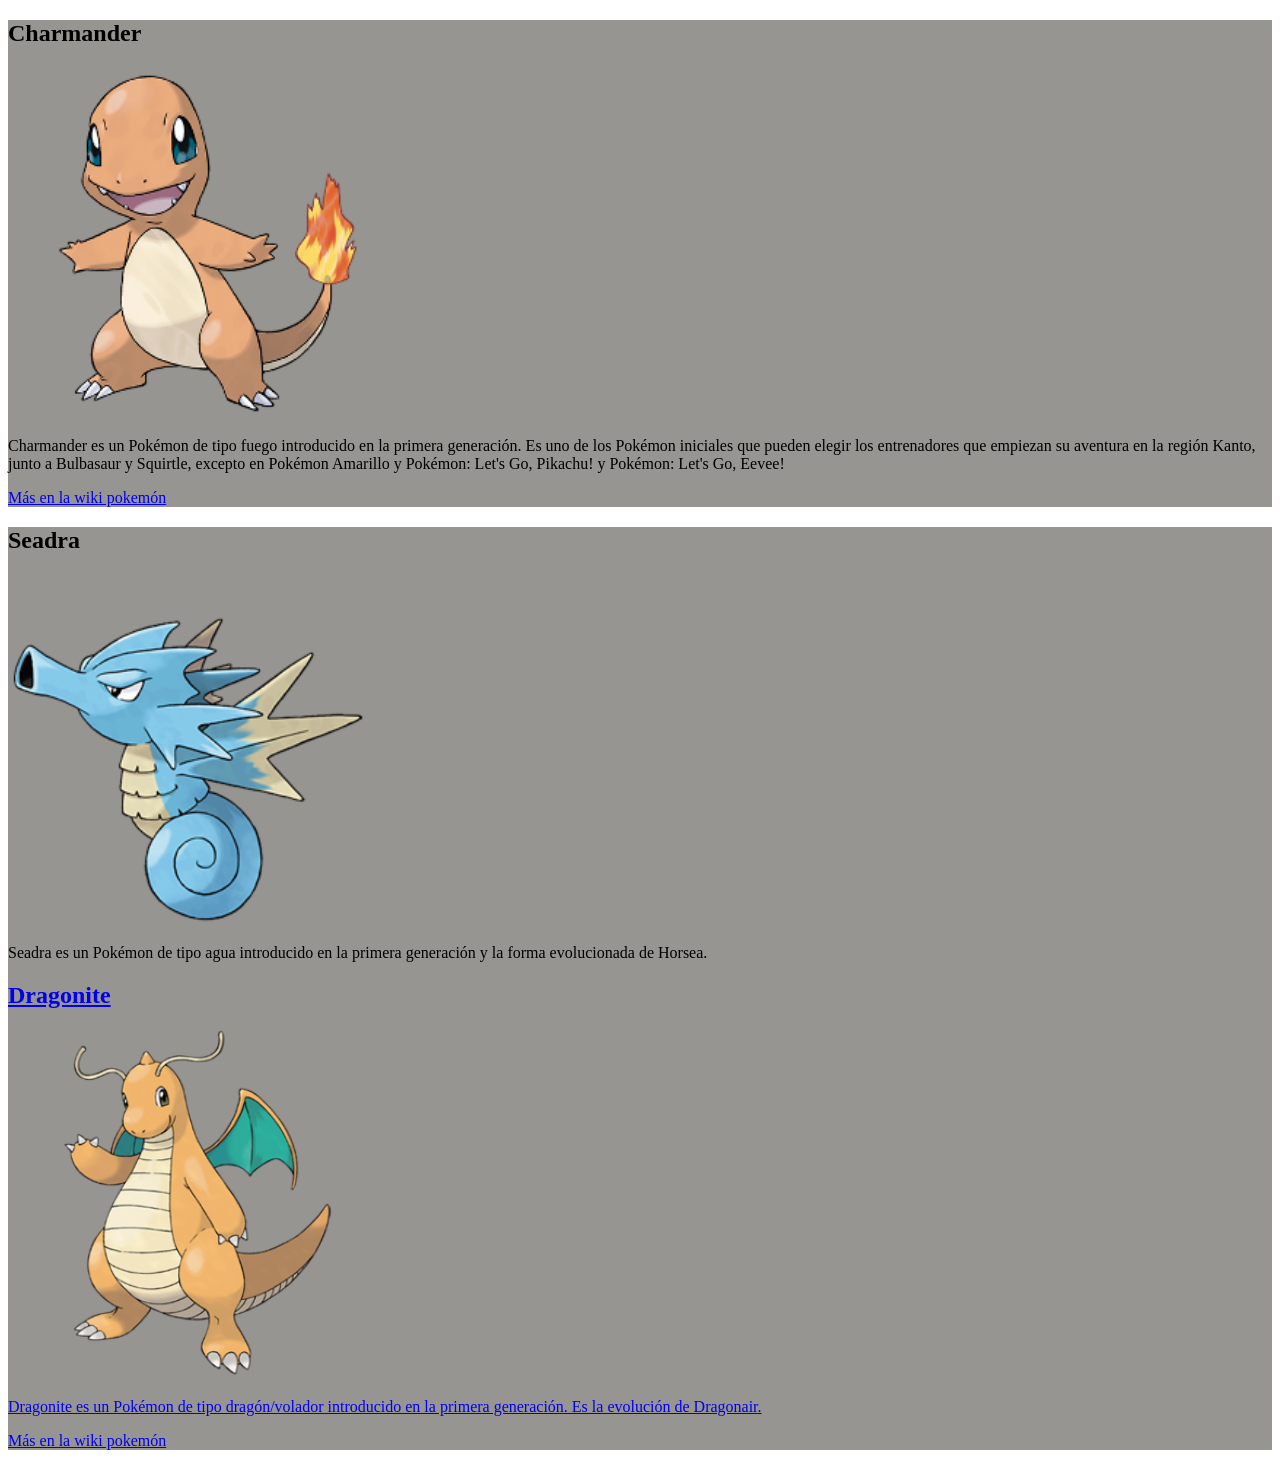
<file: medalla-tierra.html>
<!DOCTYPE html>
<html lang="en">
<head>
    <meta charset="UTF-8">
    <meta http-equiv="X-UA-Compatible" content="IE=edge">
    <meta name="viewport" content="width=device-width, initial-scale=1.0">
    <title>Document</title>
</head>
<body>
    <div style="background-color: rgb(151, 149, 146);">
        <h2>Charmander</h2>
        <div style="display: inline-block; height: auto; width: 100%;">
            <img src="./assets/charmander.png" style="height: auto; width: 30%;">
        </div>
        <p> Charmander es un Pokémon de tipo fuego introducido en 
            la primera generación. Es uno de los Pokémon iniciales
            que pueden elegir los entrenadores que empiezan su 
            aventura en la región Kanto, junto a Bulbasaur y Squirtle,
            excepto en Pokémon Amarillo y Pokémon: Let's Go,
            Pikachu! y Pokémon: Let's Go, Eevee!
        </p>
        <a href="https://pokemon.fandom.com/es/wiki/Charmander" target="_blank"> Más en la wiki pokemón </a>
    </div>
        <div style="background-color: rgb(151, 149, 146);">
        <h2>Seadra</h2>
        <div style="display: inline-block; height: auto; width: 100%;">
            <img src="./assets/Seadra.png" style="height: auto; width: 30%;">
        </div>
        <p> Seadra es un Pokémon de tipo agua introducido en la primera 
            generación y la forma evolucionada de Horsea.
        </p>
        <a href="https://pokemon.fandom.com/es/wiki/Seadra" target="_blank> Más en la wiki pokemón </a>
    </div>
        <div style="background-color: rgb(151, 149, 146);">
        <h2>Dragonite</h2>
        <div style="display: inline-block; height: auto; width: 100%;">
            <img src="./assets/Dragonite.png" style="height: auto; width: 30%;">
        </div>
        <p> Dragonite es un Pokémon de tipo dragón/volador introducido
            en la primera generación. Es la evolución de Dragonair.
        </p>
        <a href="https://pokemon.fandom.com/es/wiki/Dragonite" target="_blank"> Más en la wiki pokemón </a>
    </div>
</body>
</html>
</file>
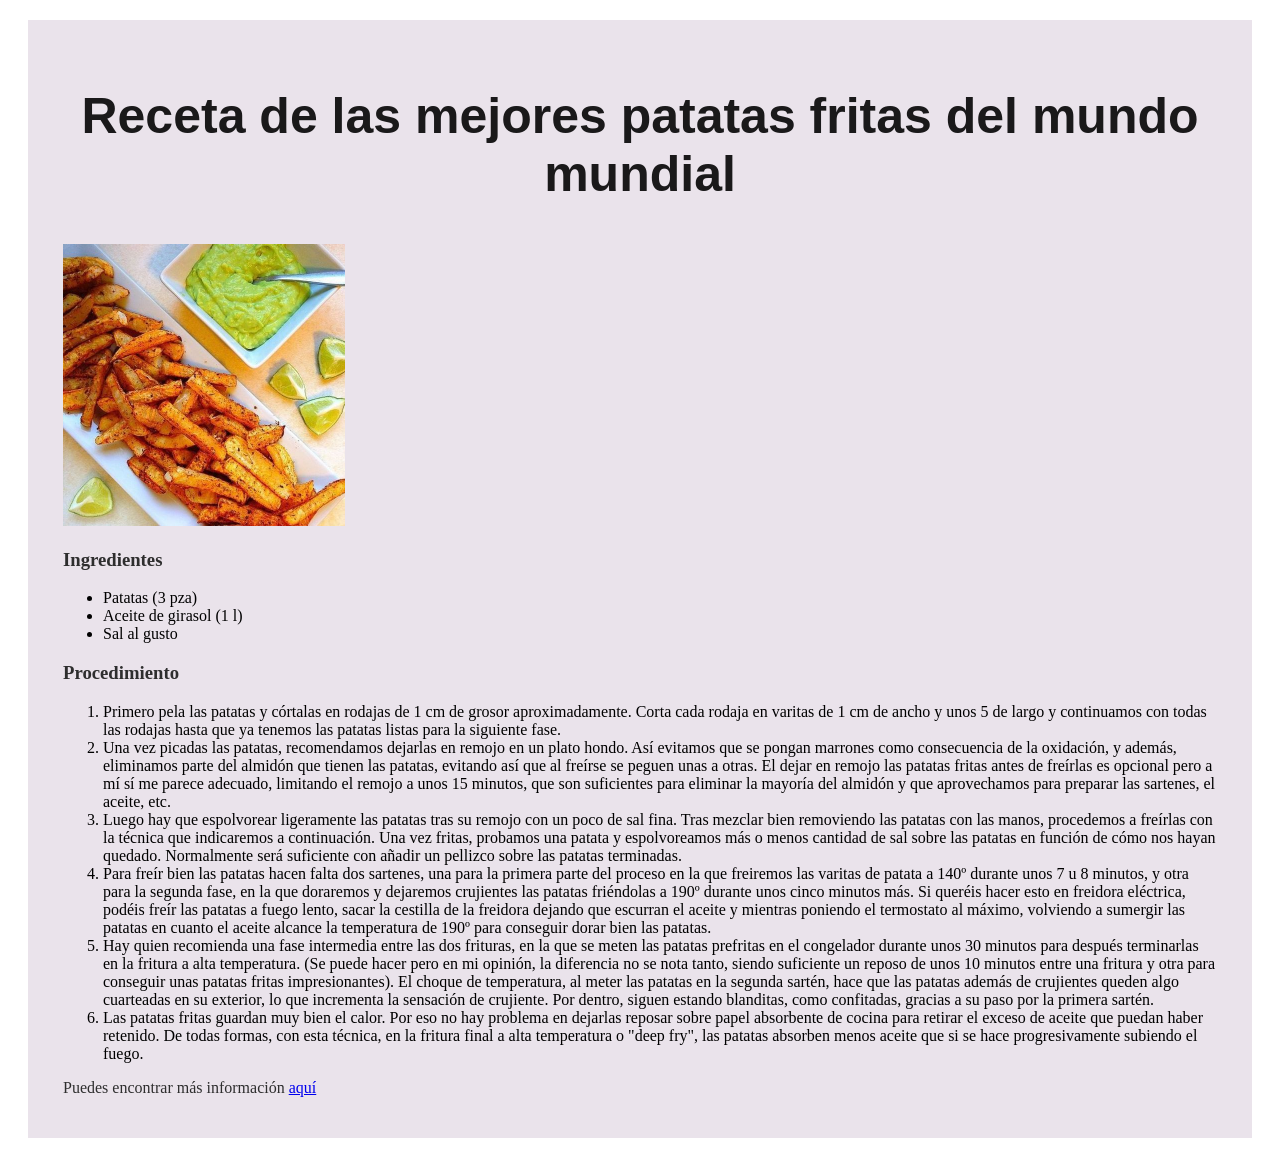
<file: medalla-trueno.html>
<!DOCTYPE html>
<html lang="en">
<head>
    <meta charset="UTF-8">
    <meta http-equiv="X-UA-Compatible" content="IE=edge">
    <meta name="viewport" content="width=device-width, initial-scale=1.0">
    <title>Document</title>
</head>
<body>
    <div style="background-color: rgb(234, 227, 235); margin: 20px 20px; padding: 25px 35px; ">
        <h2 style=" color:rgb(26, 25, 26); font-size: 50px ; font-family: 'Segoe UI', Tahoma, Geneva, Verdana, sans-serif; text-align: center;"> Receta de las mejores patatas fritas del mundo mundial</h2>
        <div style="display: inline-block; ">
            <img src="./assets/frites.jpg" style="height: auto; width: 50%;">
        </div>
        <h3 style=" color: rgb(46, 46, 46) ;text-align:justify;"> 
            Ingredientes
        </h3>
        <ul>
            <li>Patatas (3 pza)</li>
            <li>Aceite de girasol (1 l)</li>
            <li>Sal al gusto</li>
        </ul>
        <h3 style=" color: rgb(46, 46, 46) ;text-align:justify;"> 
            Procedimiento
        </h3>
        <ol>
            <li>Primero pela las patatas y córtalas en rodajas de 1
                cm de grosor aproximadamente. Corta cada 
                rodaja en varitas de 1 cm de ancho y unos 5 
                de largo y continuamos con todas las rodajas
                hasta que ya tenemos las patatas listas para 
                la siguiente fase.</li>
            <li>Una vez picadas las patatas, recomendamos dejarlas en remojo en un plato hondo. Así evitamos que se pongan marrones como consecuencia de la oxidación, y además, eliminamos parte del almidón que tienen las patatas, evitando así que al freírse se peguen unas a otras.

El dejar en remojo las patatas fritas antes de freírlas es opcional pero a mí sí me parece adecuado, limitando el remojo a unos 15 minutos, que son suficientes para eliminar la mayoría del almidón y que aprovechamos para preparar las sartenes, el aceite, etc.</li>
            <li> Luego hay que espolvorear ligeramente las patatas tras su remojo con un poco de sal fina. Tras mezclar bien removiendo las patatas con las manos, procedemos a freírlas con la técnica que indicaremos a continuación.

Una vez fritas, probamos una patata y espolvoreamos más o menos cantidad de sal sobre las patatas en función de cómo nos hayan quedado. Normalmente será suficiente con añadir un pellizco sobre las patatas terminadas.</li>
            
            <li> Para freír bien las patatas hacen falta dos sartenes, una para la primera parte del proceso en la que freiremos las varitas de patata a 140º durante unos 7 u 8 minutos, y otra para la segunda fase, en la que doraremos y dejaremos crujientes las patatas friéndolas a 190º durante unos cinco minutos más.

Si queréis hacer esto en freidora eléctrica, podéis freír las patatas a fuego lento, sacar la cestilla de la freidora dejando que escurran el aceite y mientras poniendo el termostato al máximo, volviendo a sumergir las patatas en cuanto el aceite alcance la temperatura de 190º para conseguir dorar bien las patatas.</li>
<li>Hay quien recomienda una fase intermedia entre las dos frituras, en la que se meten las patatas prefritas en el congelador durante unos 30 minutos para después terminarlas en la fritura a alta temperatura. (Se puede hacer pero en mi opinión, la diferencia no se nota tanto, siendo suficiente un reposo de unos 10 minutos entre una fritura y otra para conseguir unas patatas fritas impresionantes).

El choque de temperatura, al meter las patatas en la segunda sartén, hace que las patatas además de crujientes queden algo cuarteadas en su exterior, lo que incrementa la sensación de crujiente. Por dentro, siguen estando blanditas, como confitadas, gracias a su paso por la primera sartén.</li>
            <li>Las patatas fritas guardan muy bien el calor. Por eso no hay problema en dejarlas reposar sobre papel absorbente de cocina para retirar el exceso de aceite que puedan haber retenido. De todas formas, con esta técnica, en la fritura final a alta temperatura o "deep fry", las patatas absorben menos aceite que si se hace progresivamente subiendo el fuego.</li>
</ol>

        
        <p style=" color: rgb(46, 46, 46) ;text-align:justify;"> Puedes encontrar más información <a href="https://open.spotify.com/artist/6M2wZ9GZgrQXHCFfjv46we" target="_blank"> aquí </a></p>
    </div>    
</body>
</html>
</file>
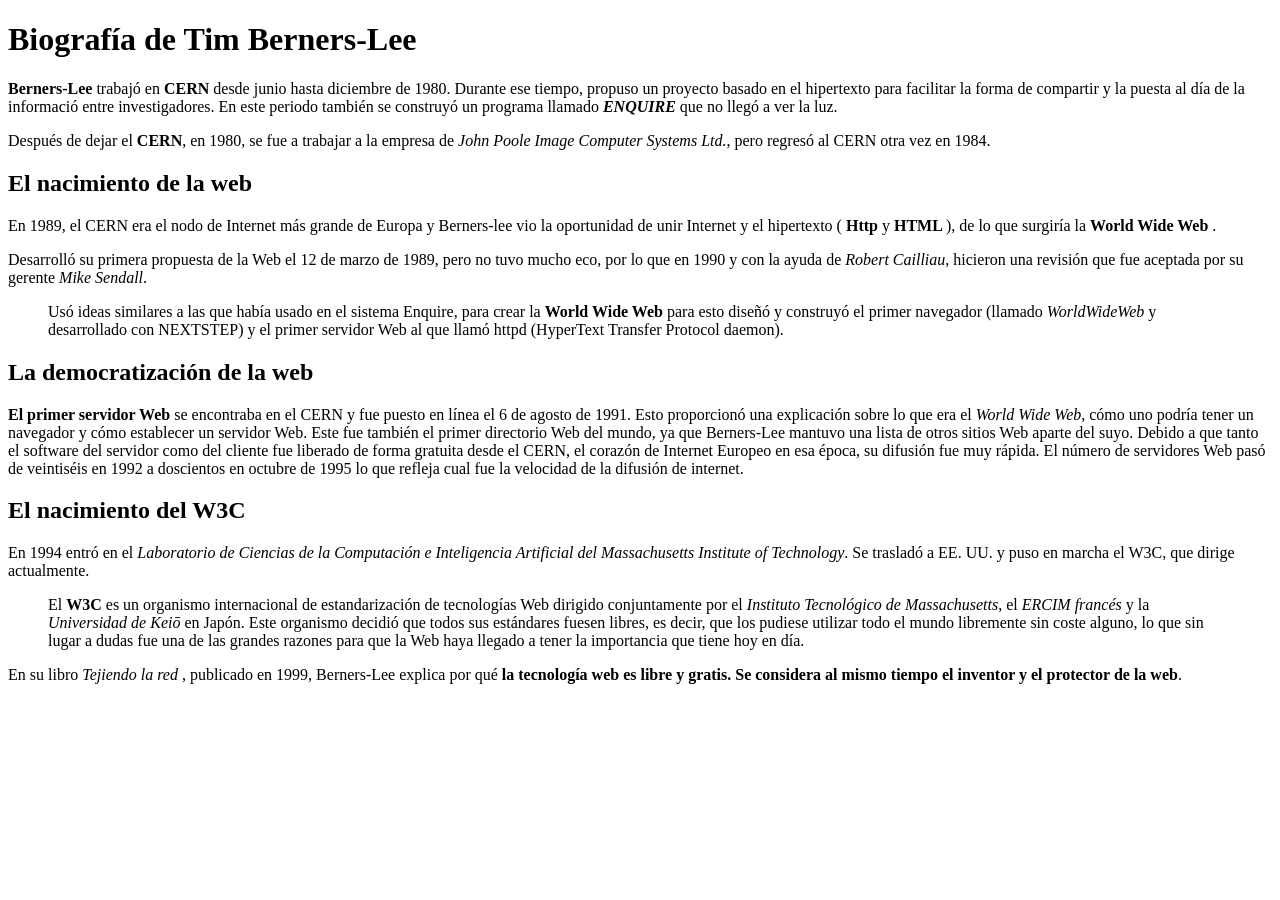
<file: replica-de-html.html>
<!DOCTYPE html>
<html lang="en">
<head>
    <meta charset="UTF-8">
    <meta http-equiv="X-UA-Compatible" content="IE=edge">
    <meta name="viewport" content="width=device-width, initial-scale=1.0">
    <title>Document</title>
</head>
<body>
    <h1>Biografía de Tim Berners-Lee</h1>
    <p> 
        <strong>Berners-Lee</strong> trabajó en <strong>CERN</strong> desde
         junio hasta diciembre de 1980. Durante ese tiempo, 
         propuso un proyecto basado en el hipertexto para facilitar 
         la forma de compartir y la puesta al día de la informació
         entre investigadores. En este periodo también se construyó
         un programa llamado <strong><em>ENQUIRE</em></strong> que
        no llegó a ver la luz.
    </p> 
    <p>
        Después de dejar el <strong>CERN</strong>, en 1980, se fue
        a trabajar a la empresa de <em>John Poole Image Computer 
        Systems Ltd.</em>, pero regresó al CERN otra vez en 1984.
    </p>

    <h2>El nacimiento de la web</h2>
    <p>
        En 1989, el CERN era el nodo de Internet más grande de
        Europa y Berners-lee vio la oportunidad de unir Internet
        y el hipertexto (<strong> Http</strong> y <strong> HTML
        </strong>), de lo que surgiría la <strong> World Wide 
        Web </strong>. 
    </p>
    <p>
        Desarrolló su primera propuesta de la Web el 12 de marzo
        de 1989, pero no tuvo mucho eco, por lo que en 1990 y con
        la ayuda de <em>Robert Cailliau</em>, hicieron una revisión
        que fue aceptada por su gerente <em>Mike Sendall</em>.
    </p>
    <blockquote> 
        Usó ideas similares a las que había usado en el sistema
        Enquire, para crear la <strong> World Wide Web</strong>
        para esto diseñó y construyó el primer navegador 
        (llamado <em>WorldWideWeb</em>  y desarrollado con 
        NEXTSTEP) y el primer servidor Web al que llamó httpd
        (HyperText Transfer Protocol daemon). 
    </blockquote>
    <h2>La democratización de la web</h2>
    <p>
        <strong> El primer servidor Web </strong>se encontraba
        en el CERN y fue puesto en línea el 6 de agosto de 1991.
        Esto proporcionó una explicación sobre lo que era el 
        <em>World Wide Web</em>, cómo uno podría tener un navegador
        y cómo establecer un servidor Web. Este fue también
        <em></em> el primer directorio Web del mundo, ya que
        Berners-Lee mantuvo una lista de otros sitios Web aparte
        del suyo. Debido a que tanto el software del servidor 
        como del cliente fue liberado de forma gratuita desde 
        el CERN, el corazón de Internet Europeo en esa época,
        su difusión fue muy rápida. El número de servidores 
        Web pasó de veintiséis en 1992 a doscientos en octubre
        de 1995 lo que refleja cual fue la velocidad de la 
        difusión de internet.
    </p>
    <h2>El nacimiento del W3C</h2>
    <p> En 1994 entró en el <em>Laboratorio de Ciencias de la Computación e Inteligencia Artificial del Massachusetts Institute of Technology</em>.
        Se trasladó a EE. UU. y puso en marcha el W3C, que dirige 
        actualmente.
    </p>
    <blockquote> El <strong>W3C</strong>  es un organismo internacional de 
        estandarización de tecnologías Web dirigido conjuntamente
        por el <em>Instituto Tecnológico de Massachusetts</em>, el
        <em>ERCIM francés</em> y la <em>Universidad de Keiō</em> en Japón. Este organismo
        decidió que todos sus estándares fuesen libres, es decir,
        que los pudiese utilizar todo el mundo libremente sin 
        coste alguno, lo que sin lugar a dudas fue una de las 
        grandes razones para que la Web haya llegado a tener la 
        importancia que tiene hoy en día.
    </blockquote>
    <p>
        En su libro <em>Tejiendo la red</em> , publicado en 1999, 
        Berners-Lee explica por qué <strong>la tecnología web es 
        libre y gratis. Se considera al mismo tiempo el inventor
        y el protector de la web</strong>.
    </p>
</body>
</html>
</file>
<file: BongoCat/styles/style.css>
html,body {
    overflow-x: hidden;
    margin: 0;
}

body {
    background-color: black;
    position: relative;
    height: 100%;
    width: 100%;
    font-size: 14px;
    font-family: 'Open Sans', sans-serif;
}

header {
    position: absolute;
    text-align: center;
    padding: 10px;
    z-index: 500;
    width: calc(100% -20px);
    background-color: blue;
}

header h2 {
    color: white;
    text-decoration: none;
}

#container {
    position: absolute;
    top: 50%;
    left: 50%;
    transform: translate(-50%, -50%);
    width: 800px;
    height: 450px;
    background-color: aqua;
}

#container div {
  position: absolute;
  display: inline-block;
  top: 0;
  height: 100%;
  width: 100%;
  background-repeat: no-repeat
}

hr {
    position: relative;
    display: block;
    width: 200%;
    height: 5px; 
    background: white;
    border: none;
    transform: rotate(10deg);
    z-index: 10;
    margin: 140px 0 0 -50%;
}

#keys-buttons{
    display: inline-block;
    padding: 0 8px;
    color: white;
    font-weight: 100;
    font-size: 9px;
    font-family:'Times New Roman', Times, serif;
    display: inline-block;
}
button {
    display: inline-block !important;
    width: 35px;
    height: 35px;
    padding: 4px 0 0 6px;
    background-color: rgb(59, 59, 59);
    border: 2px solid #252525;
    border-radius: 6px;
    box-shadow: inset -6px -4px 0 0 #1b1b1b;
    color: white;
    text-align: left;
    font-size: 15px;
}

.button-double button {
    width: 140px;
    height: 40px;
}

.cat div {
  background-position-y: 0;
  background-position-x: 0;
}

.cat>#head {
  z-index: 10;
}

.cat>#mouth {
  z-index: 20;
}

.cat>#paw-left {
  z-index: 30;
}

.cat>#paw-right {
  z-index: 30;
}
</file>
<file: My-store-page/style.css>
*{
    margin:0;
    padding: 0;
}

body {
    align-items: center;
    
}

nav{
    background-color: rgb(248, 226, 194);
}
nav ul li{
    padding: 20px;
    display: inline-block;
    
}
li a {
    color:rgb(15, 15, 15);
    
}

li a :hover {
    color: brown;
}
h1{
    margin: 70px;
    font-size: 55px;
    font-family: 'Lobster', cursive;
    color: rgb(165, 61, 42);
    text-align: center;
}

h2{
    margin: 20px 70px;
    font-size: 30px;
    font-family: 'Merriweather', serif;
    color: rgb(241, 95, 69);
    text-align: left;
}

h3 {
    margin: 20px 70px;
    font-size: 20px;
    font-family: 'Merriweather', serif;
    color: rgb(248, 139, 120);
    text-align: left;
}

table{
    margin: 20px 70px;
}

button {
    background-color: brown;
    border: none;
    padding: 10px;
    width: 100px;
    border-radius: 15px;
}
</file>
